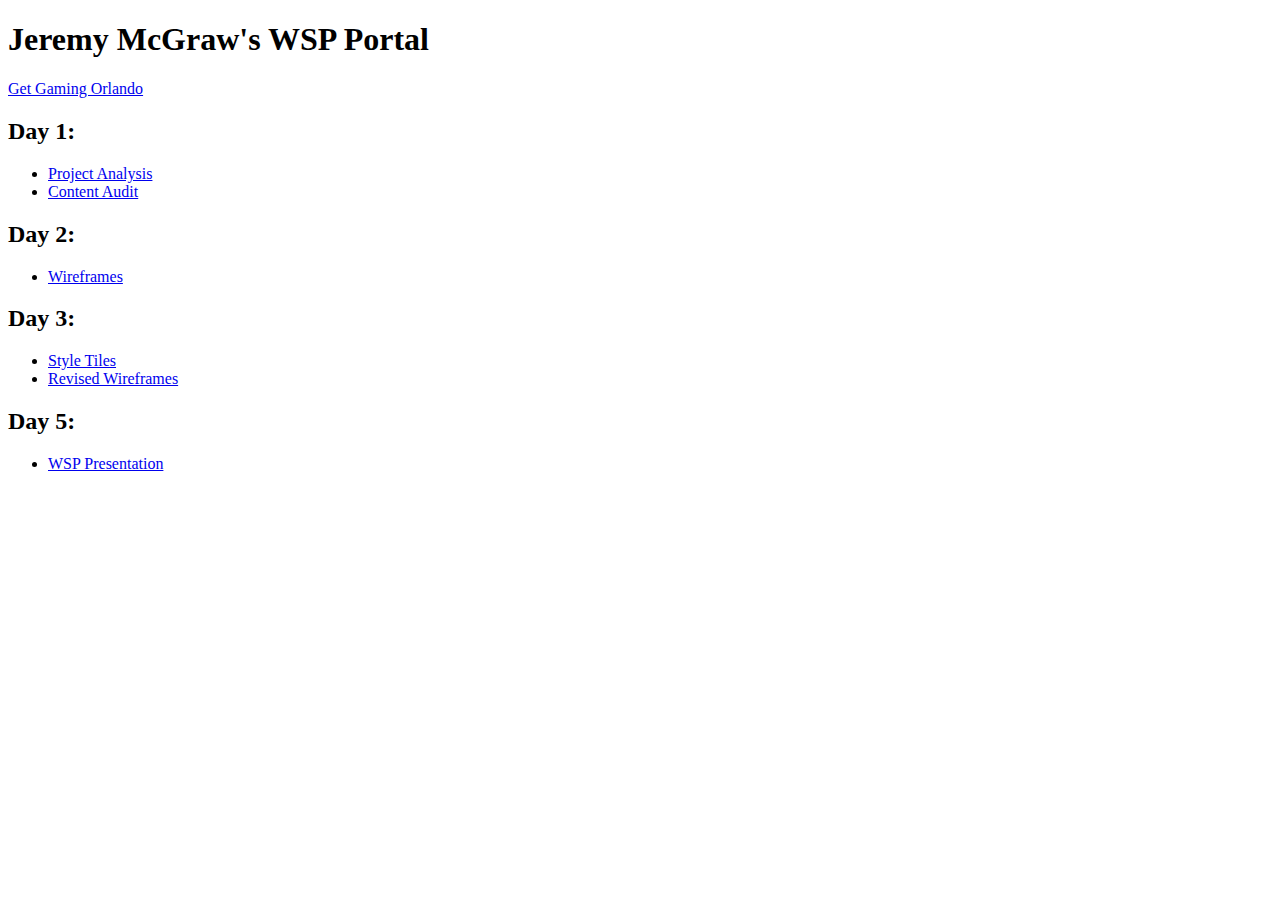
<file: index.html>
<!DOCTYPE html>
<html lang="en">
	<head>
		<meta charset="utf-8" />
		<title>WSP Portal | Jeremy McGraw</title>
	</head>
	<body>
		<h1>Jeremy McGraw's WSP Portal</h1>
		<a href="project/index.html">Get Gaming Orlando</a>
		<h2>Day 1:</h2>
		<ul>
			<li><a href="activities/mcgraw_jeremy_project_analysis.html">Project Analysis</a></li>
			<li><a href="activities/mcgraw_jeremy-content_audit.pdf">Content Audit</a></li>
		</ul>
		<h2>Day 2:</h2>
		<ul>
			<li><a href="http://jmcgraw159.github.com/wsp/activities/wireframes.pdf">Wireframes</a></li>
		</ul>
		<h2>Day 3:</h2>
		<ul>
			<li><a href="activities/mcgraw_jeremy-style_tiles.html">Style Tiles</a></li>
			<li><a href="activities/wireframes_revised.pdf">Revised Wireframes</a></li>
		</ul>
		<h2>Day 5:</h2>
		<ul>
			<li><a href="http://youtu.be/8UosBGgi9eA">WSP Presentation</a></li>
		</ul>
	</body>
</html>
</file>
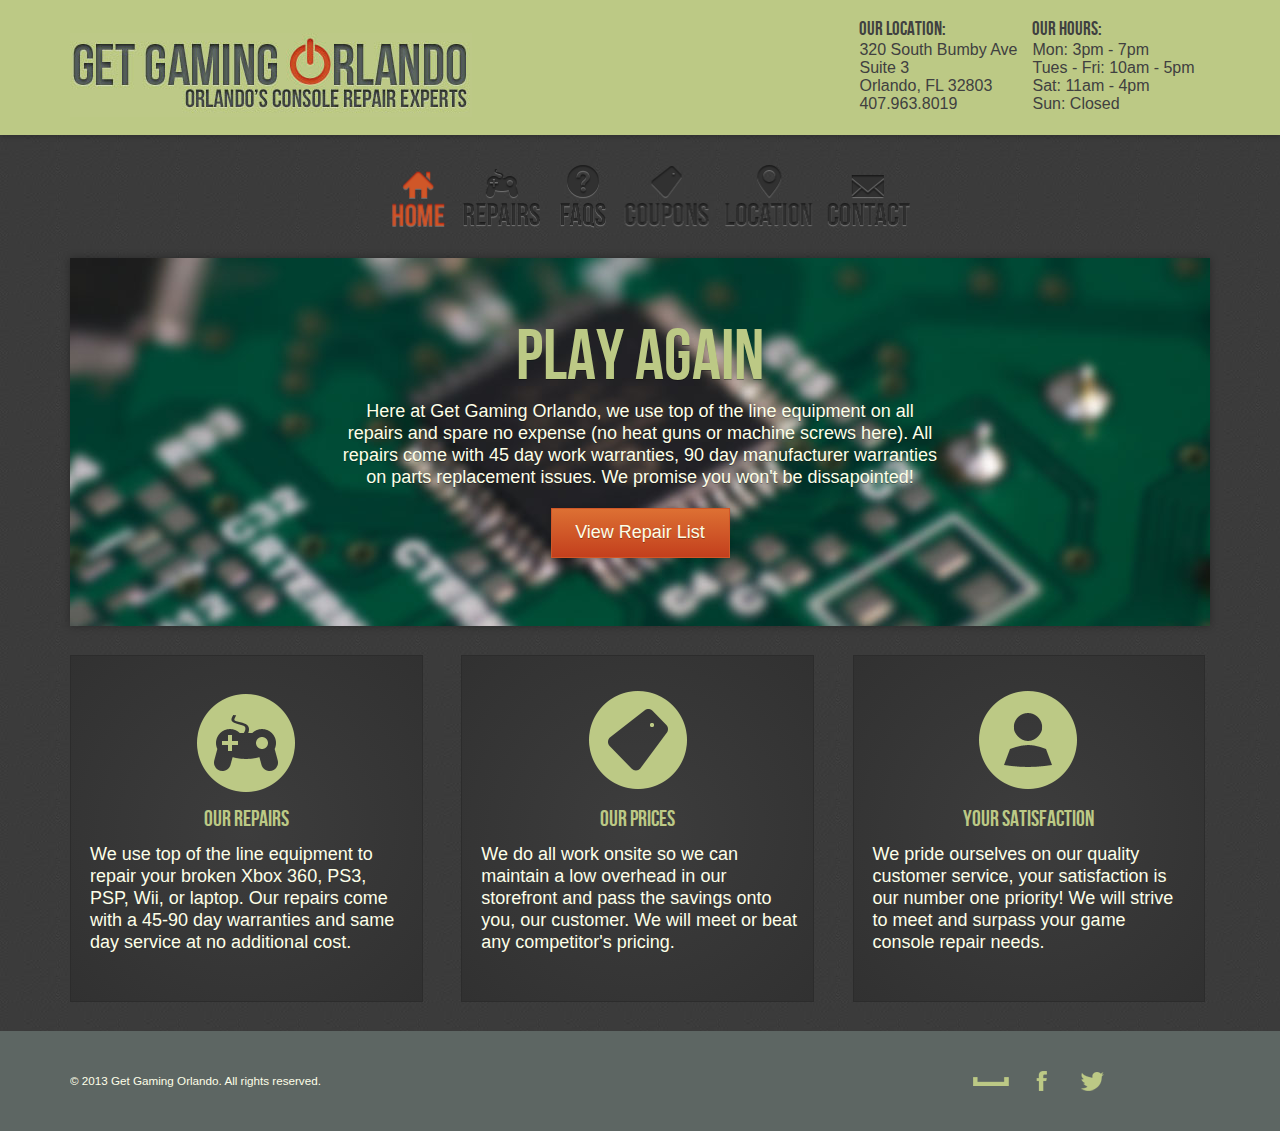
<file: project/index.html>
<!DOCTYPE html>
<html lang="en">
	<head>
		<meta charset="utf-8" />
		<title>Get Gaming Orlando</title>
		<link rel="shortcut icon" type="image/x-icon" href="img/favicon.ico" />
		<meta name="viewport" content="width=device-width, initial-scale=1.0" />
		<!--[if lte IE 9]>
		<link rel="stylesheet" href="css/ie.css" type="text/css" media="screen" />
		<![endif]-->
		<link rel="stylesheet" href="css/1140.css" type="text/css" media="screen" />
		<link rel="stylesheet" href="css/style.css" />
		<script type="text/javascript" src="js/css3-mediaqueries.js"></script>
		<!--[if lt IE 9]>
		<script src="js/html5shiv.js"></script>
		<![endif]-->
		<script>
		  (function(i,s,o,g,r,a,m){i['GoogleAnalyticsObject']=r;i[r]=i[r]||function(){
		  (i[r].q=i[r].q||[]).push(arguments)},i[r].l=1*new Date();a=s.createElement(o),
		  m=s.getElementsByTagName(o)[0];a.async=1;a.src=g;m.parentNode.insertBefore(a,m)
		  })(window,document,'script','//www.google-analytics.com/analytics.js','ga');

		  ga('create', 'UA-39597682-1', 'github.com');
		  ga('send', 'pageview');
		</script>
	</head>
	<body>
		<header>
			<div class="row">
				<a class="eightcol" href="index.html"><h1 class="logo">Get Gaming Orlando</h1></a>
				<div class="business fourcol last">
					<div class="business-column">
						<h2>Our Location:</h2>
						<address>
							320 South Bumby Ave<br/>
							Suite 3<br/>
							Orlando, FL 32803<br/>
							407.963.8019<br/>
						</address>
					</div><!-- end of first column -->
					<div class="business-column">
						<h2>Our Hours:</h2>
						<ul>
							<li>Mon: 3pm - 7pm</li>
							<li>Tues - Fri: 10am - 5pm</li>
							<li>Sat: 11am - 4pm</li>
							<li>Sun: Closed</li>
						</ul>
					</div><!-- end of last column -->
				</div><!-- end of buisness -->
			</div><!-- end of row -->
		</header>
			<div class="row">
					<nav class="twelvecol">
						<ul>
							<li class="home home-active"><a href="index.html">Home</a></li>
							<li class="repairs"><a href="repairs.html">Repairs</a></li>
							<li class="faqs"><a href="faqs.html">FAQs</a></li>
							<li class="coupons"><a href="coupons.html">Coupons</a></li>
							<li class="location"><a href="location.html">Location</a></li>
							<li class="contact"><a href="contact.html">Contact</a></li>
						</ul>
					</nav>
				</div><!-- end of row -->
			<div class="main-content container">
				<div class="row" id="shadow">
					<div id="cta" class="twelvecol">
						<h3>Play Again</h3>
						<p>Here at Get Gaming Orlando, we use top of the line equipment on all repairs and spare no expense (no heat guns or machine screws here). All repairs come with 45 day work warranties, 90 day manufacturer warranties on parts replacement issues. We promise you won't be dissapointed!</p>
						<a href="repairs.html">View Repair List</a>
					</div><!-- end of cta -->
				</div><!-- end of row -->	
				<div class="row">
					<div class="column fourcol" id="repair-info">
						<h4>Our Repairs</h4>
						<p>We use top of the line equipment to repair your broken Xbox 360, PS3, PSP, Wii, or laptop. Our repairs come with a 45-90 day warranties and same day service at no additional cost.</p>
					</div><!-- end of first column -->
					<div class="column fourcol" id="price-info">
						<h4>Our Prices</h4>
						<p>We do all work onsite so we can maintain a low overhead in our storefront and pass the savings onto you, our customer. We will meet or beat any competitor's pricing.</p>
					</div><!-- end of middle column -->
					<div class="column fourcol last" id="customer-info">
						<h4>Your Satisfaction</h4>
						<p>We pride ourselves on our quality customer service, your satisfaction is our number one priority! We will strive to meet and surpass your game console repair needs.</p>
					</div><!-- end of last column -->
				</div><!-- end of row -->
			</div><!-- end of container -->
			<footer>
				<div class="row">
					<small class="ninecol">&copy; 2013 Get Gaming Orlando. All rights reserved.</small>
					<div class="social threecol last">
						<a class="myspace" href="http://www.myspace.com/getgamingorlando">Myspace</a>
						<a class="facebook" href="http://www.facebook.com/pages/Get-Gaming-Orlando-Video-Gaming-System-Repairs-and-Computer-Repairs/262584597124906?sk=info">Facebook</a>
						<a class="twitter" href="https://twitter.com/getgamingorl">Twitter</a>
					</div><!-- end of social -->
				</div><!-- end of row -->
			</footer>
	</body>
</html>
</file>
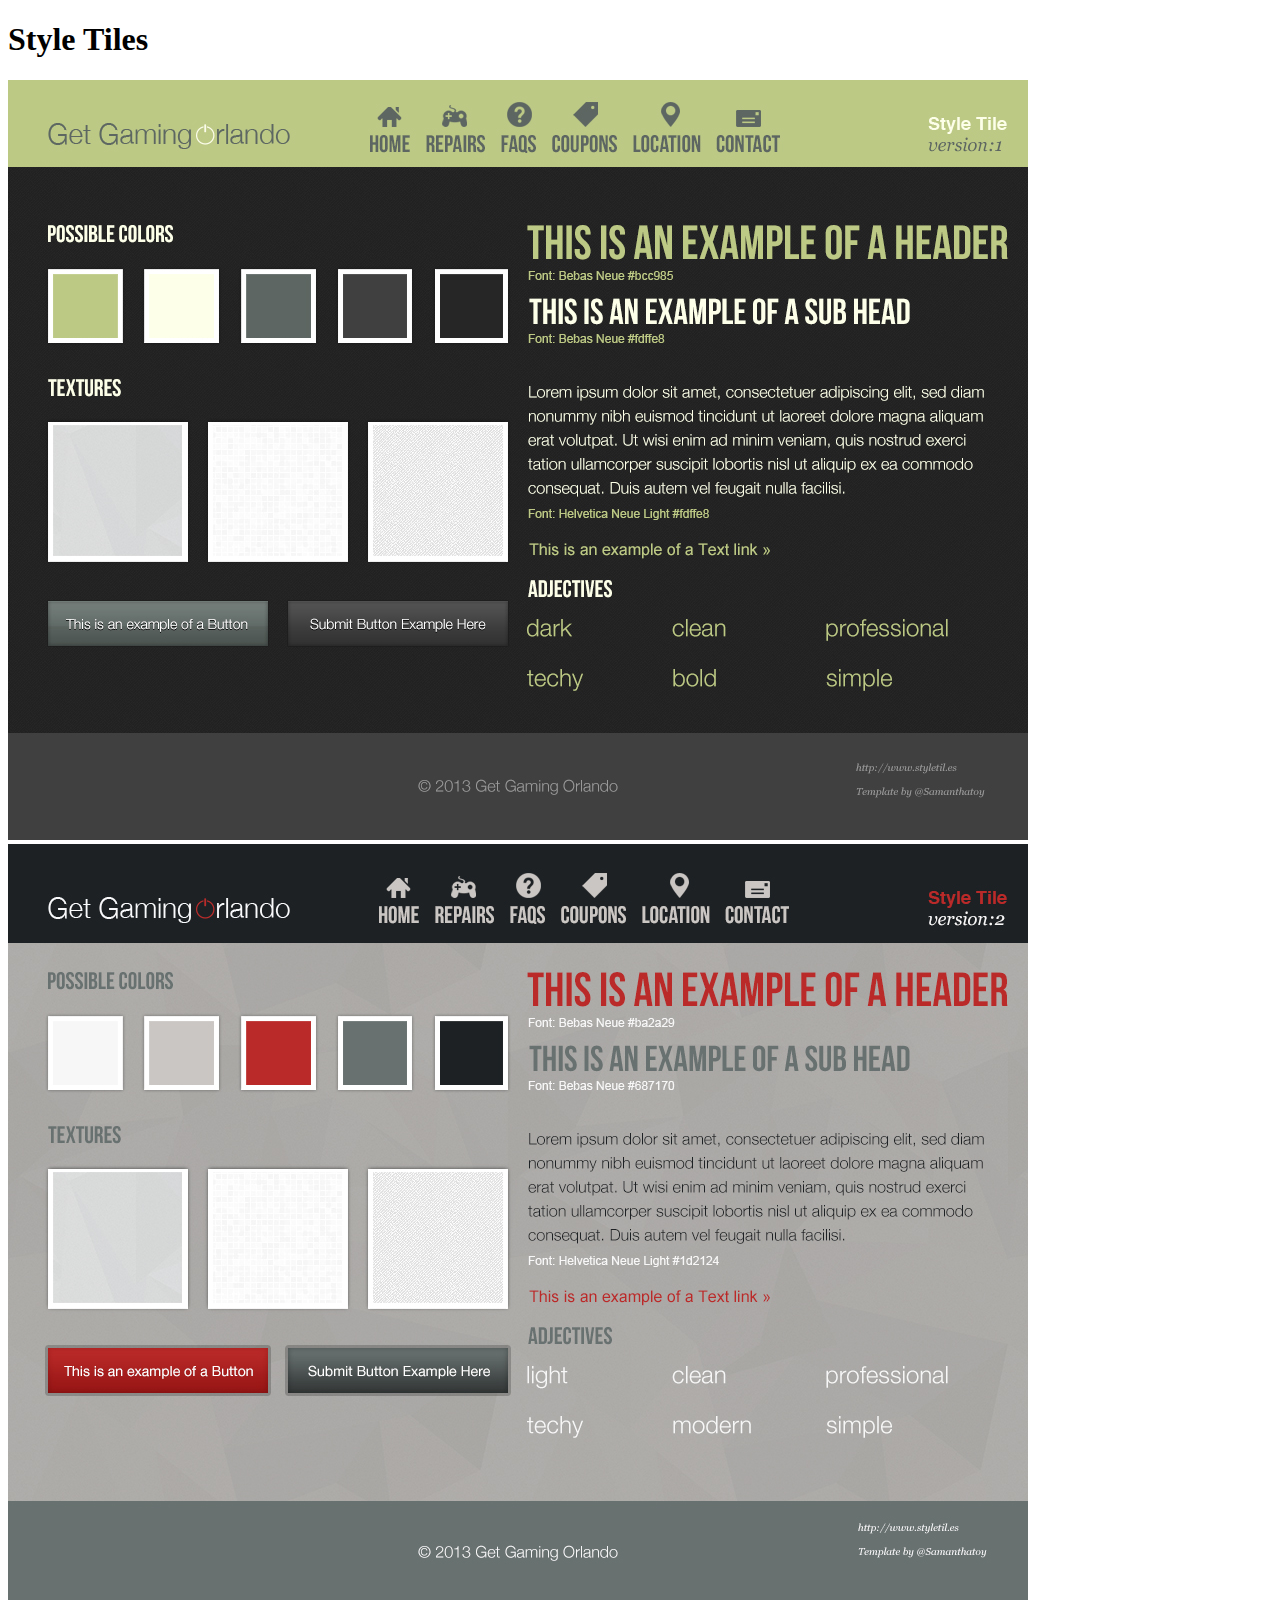
<file: activities/mcgraw_jeremy-style_tiles.html>
<!DOCTYPE html>
<html lang="en">
	<head>
		<meta charset="utf-8" />
		<title>Style Tiles</title>
	</head>
	<body>
		<h1>Style Tiles</h1>
		<img src="img/style_tile.jpg" alt="Style Tile Version 1"><img src="img/style_tilev2.jpg" alt="Style Tile Version 2">
	</body>
</html>
</file>
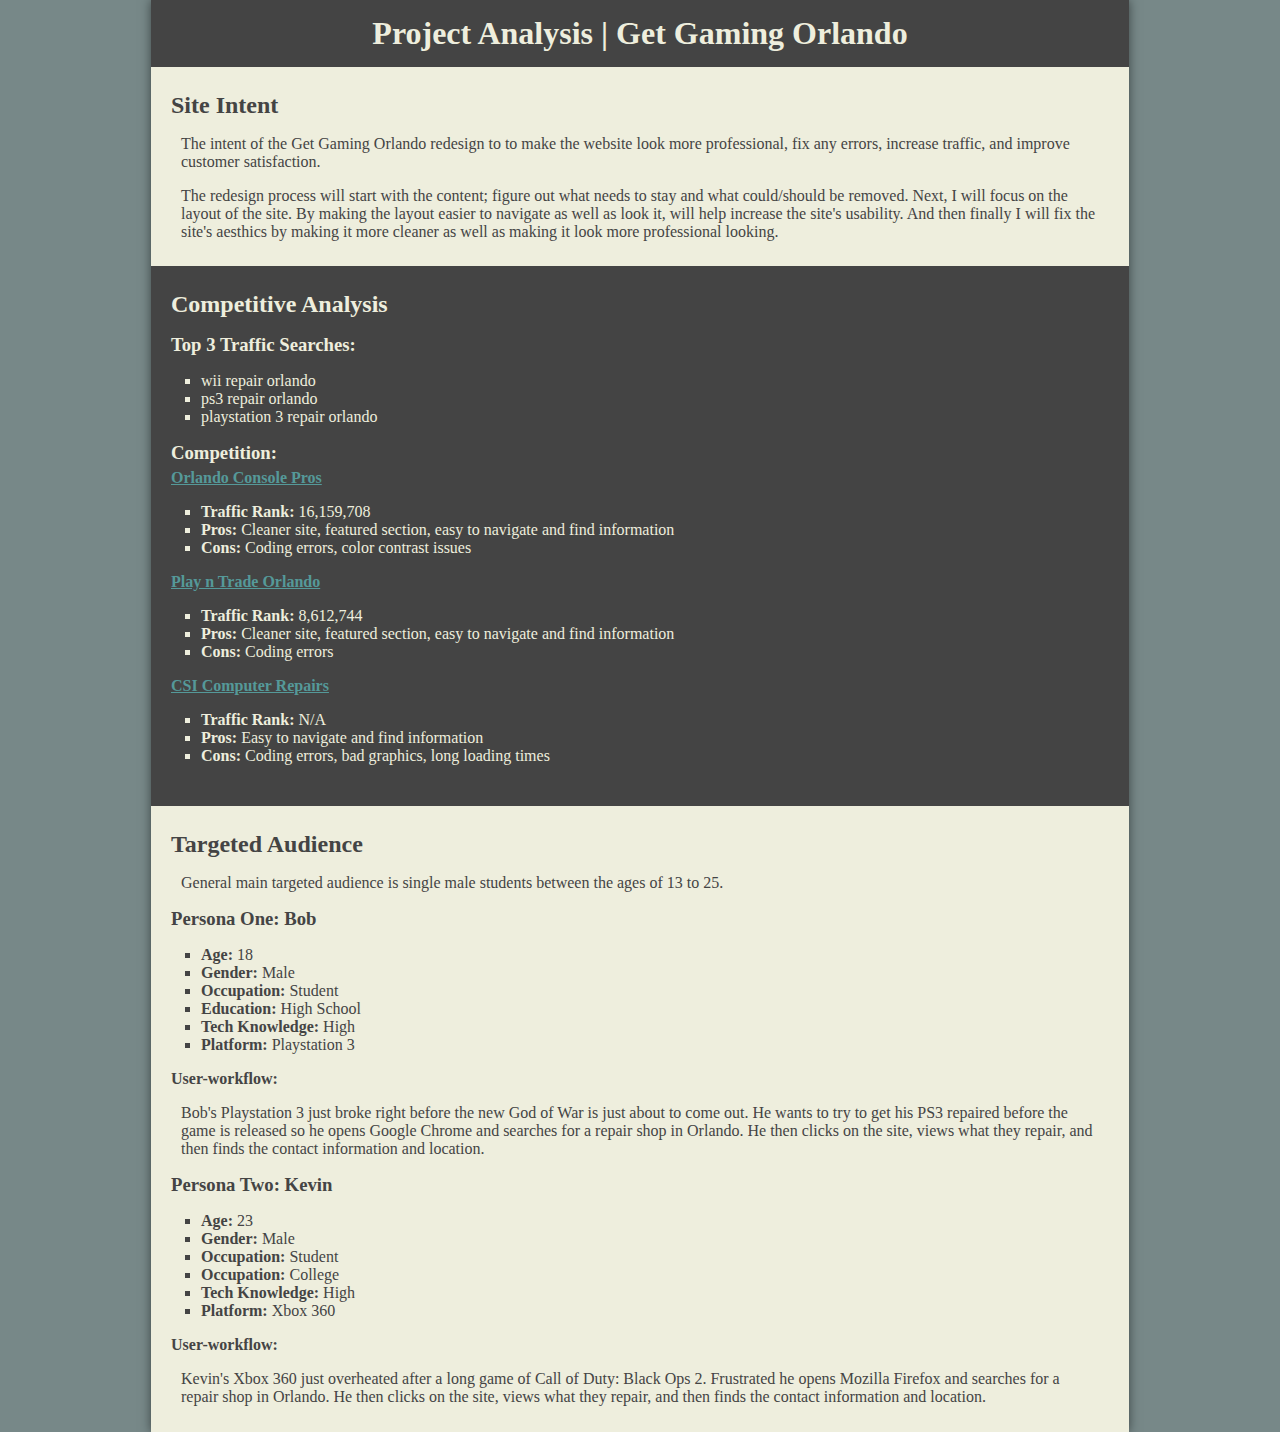
<file: activities/mcgraw_jeremy_project_analysis.html>
<!DOCTYPE html>
<html lang="en">
		<head>
			<meta charset="utf-8">
			<title>Project Analysis</title>
			<link rel="stylesheet" href="css/analysis.css">
	</head>
	<body>
		<h1>Project Analysis | Get Gaming Orlando</h1>
		<div id="intent">
			<h2>Site Intent</h2>
			<p>The intent of the Get Gaming Orlando redesign to to make the website look more professional, fix any errors, increase traffic, and improve customer satisfaction.</p>
			<p>The redesign process will start with the content; figure out what needs to stay and what could/should be removed. Next, I will focus on the layout of the site. By making the layout easier to navigate as well as look it, will help increase the site's usability. And then finally I will fix the site's aesthics by making it more cleaner as well as making it look more professional looking.</p>
		</div><!-- end of site intent -->
		<div id="competitive">
			<h2>Competitive Analysis</h2>
			<p></p>
			<h3>Top 3 Traffic Searches:</h3>
			<ul id="traffic">
				<li>wii repair orlando</li>
				<li>ps3 repair orlando</li>
				<li>playstation 3 repair orlando</li>
			</ul>
			<h3>Competition:</h3>
			<a href="http://orlandoconsolepros.com/"><h4>Orlando Console Pros</h4></a>
			<ul>
				<li><strong>Traffic Rank:</strong> 16,159,708</li>
				<li><strong>Pros:</strong> Cleaner site, featured section, easy to navigate and find information</li>
				<li><strong>Cons:</strong> Coding errors, color contrast issues</li>
			</ul>
			<a href="http://www.playntradeorlando.com/"><h4>Play n Trade Orlando</h4></a>
			<ul>
				<li><strong>Traffic Rank:</strong> 8,612,744</li>
				<li><strong>Pros:</strong> Cleaner site, featured section, easy to navigate and find information</li>
				<li><strong>Cons:</strong> Coding errors</li>
			</ul>
			<a href="http://www.csicomputerrepairs.com/repair/"><h4>CSI Computer Repairs</h4></a>
			<ul>
				<li><strong>Traffic Rank:</strong> N/A</li>
				<li><strong>Pros:</strong> Easy to navigate and find information</li>
				<li><strong>Cons:</strong> Coding errors, bad graphics, long loading times</li>
			</ul>
		</div><!-- end of competitive analysis -->
		<div id="target">
			<h2>Targeted Audience</h2>
			<p>General main targeted audience is single male students between the ages of 13 to 25.</p>
			<h3>Persona One: Bob</h3>
			<ul>
				<li><strong>Age:</strong> 18</li>
				<li><strong>Gender:</strong> Male</li>
				<li><strong>Occupation:</strong> Student</li>
				<li><strong>Education:</strong> High School</li>
				<li><strong>Tech Knowledge:</strong> High</li>
				<li><strong>Platform:</strong> Playstation 3</li>
			</ul>
			<h4>User-workflow:</h4>
			<p>Bob's Playstation 3 just broke right before the new God of War is just about to come out. He wants to try to get his PS3 repaired before the game is released so he opens Google Chrome and searches for a repair shop in Orlando. He then clicks on the site, views what they repair, and then finds the contact information and location.</p>
			<h3>Persona Two: Kevin</h3>
			<ul>
				<li><strong>Age:</strong> 23</li>
				<li><strong>Gender:</strong> Male</li>
				<li><strong>Occupation:</strong> Student</li>
				<li><strong>Occupation:</strong> College</li>
				<li><strong>Tech Knowledge:</strong> High</li>
				<li><strong>Platform:</strong> Xbox 360</li>
			</ul>
			<h4>User-workflow:</h4>
			<p>Kevin's Xbox 360 just overheated after a long game of Call of Duty: Black Ops 2. Frustrated he opens Mozilla Firefox and searches for a repair shop in Orlando. He then clicks on the site, views what they repair, and then finds the contact information and location.</p>
		</div><!-- end of target -->
	</body>
</html>
</file>
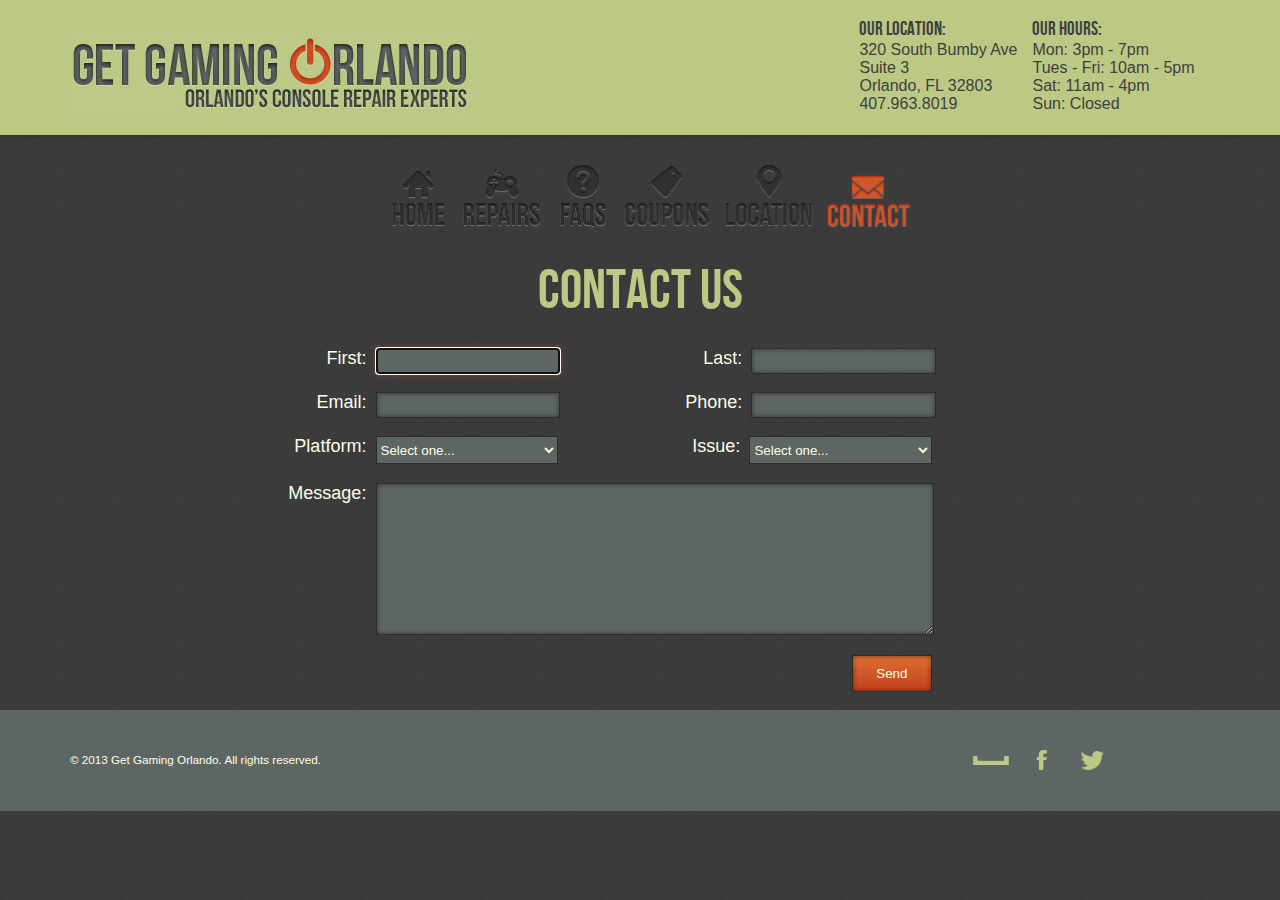
<file: project/contact.html>
<!DOCTYPE html>
<html lang="en">
	<head>
		<meta charset="utf-8" />
		<title>Get Gaming Orlando - Contact Us - Contact Us</title>
		<link rel="shortcut icon" type="image/x-icon" href="img/favicon.ico" />
		<meta name="description" content="Have an questions? Contact us and we will get back to you ASAP!" />
		<meta name="keywords" content="orlando, florida, fl, repair, repair service, console, gaming console, xbox, xbox 360,microsoft, playstation, playstation 3, playstation three, psp, psp go, wii, nintendo, red ring of death, yellow ring of death, contact, contact us" />
		<meta name="viewport" content="width=device-width, initial-scale=1.0" />
		<!--[if lte IE 9]>
		<link rel="stylesheet" href="css/ie.css" type="text/css" media="screen" />
		<![endif]-->
		<link rel="stylesheet" href="css/1140.css" type="text/css" media="screen" />
		<link rel="stylesheet" href="css/style.css" />
		<script type="text/javascript" src="js/css3-mediaqueries.js"></script>
		<script type="text/javascript" src="js/jquery-1.9.1.min.js"></script>
		<!--[if (gte IE 6)&(lte IE 8)]>
		  <script type="text/javascript" src="js/selectivizr-min.js"></script>
		<![endif]-->
		<!--[if lt IE 9]>
		<script src="js/html5shiv.js"></script>
		<![endif]-->
		<script>
		  (function(i,s,o,g,r,a,m){i['GoogleAnalyticsObject']=r;i[r]=i[r]||function(){
		  (i[r].q=i[r].q||[]).push(arguments)},i[r].l=1*new Date();a=s.createElement(o),
		  m=s.getElementsByTagName(o)[0];a.async=1;a.src=g;m.parentNode.insertBefore(a,m)
		  })(window,document,'script','//www.google-analytics.com/analytics.js','ga');

		  ga('create', 'UA-39597682-1', 'github.com');
		  ga('send', 'pageview');
		</script>
	</head>
	<body>
		<header>
			<div class="row">
				<a class="eightcol" href="index.html"><h1 class="logo">Get Gaming Orlando</h1></a>
				<div class="business fourcol last">
					<div class="business-column">
						<h2>Our Location:</h2>
						<address>
							320 South Bumby Ave<br/>
							Suite 3<br/>
							Orlando, FL 32803<br/>
							407.963.8019<br/>
						</address>
					</div><!-- end of first column -->
					<div class="business-column">
						<h2>Our Hours:</h2>
						<ul>
							<li>Mon: 3pm - 7pm</li>
							<li>Tues - Fri: 10am - 5pm</li>
							<li>Sat: 11am - 4pm</li>
							<li>Sun: Closed</li>
						</ul>
					</div><!-- end of last column -->
				</div><!-- end of buisness -->
			</div><!-- end of row -->
		</header>
			<div class="row">
					<nav class="twelvecol">
						<ul>
							<li class="home"><a href="index.html">Home</a></li>
							<li class="repairs"><a href="repairs.html">Repairs</a></li>
							<li class="faqs"><a href="faqs.html">FAQs</a></li>
							<li class="coupons"><a href="coupons.html">Coupons</a></li>
							<li class="location"><a href="location.html">Location</a></li>
							<li class="contact contact-active"><a href="contact.html">Contact</a></li>
						</ul>
					</nav>
				</div><!-- end of row -->
		<div id="contact-content" class="container">
			<div class="row">
				<h3 class="twelvecol">Contact Us</h3>
				<div class="twelvecol">
					<form>
						<label for="first">First:</label>
						<input type="text" name="first" id="first" autofocus="autofocus" />
						<label for="last">Last:</label>
						<input type="text" name="last" id="last" required="required" />
						<label for="email">Email:</label>
						<input type="email" name="email" id="email" required="required" />
						<label for="phone">Phone:</label>
						<input type="tel" name="phone" id="phone" required="required" />
						<label for="platform">Platform:</label>
						<select name="platform" id="platform">
							<option value="pick">Select one...</option>
							<option value="xbox360">Xbox 360</option>
							<option value="ps3">PS3</option>
							<option value="wii">Wii</option>
							<option value="psp">PSP</option>
							<option value="pc">Computer</option>
						</select>
						<label for="issue">Issue:</label>
						<select name="issue" id="issue">
							<option value="select">Select one...</option>
							<option value="screen">Cracked Screen</option>
							<option value="red-ring">Red Ring of Death</option>
							<option value="yellow-light">Yellow Light of Death</option>
							<option value="video-sound">No video/sound</option>
							<option value="other">Other</option>
						</select>
						<label for="message">Message:</label>
						<textarea name="message" id="message" cols="30" rows="10" required="required" ></textarea>
						<input type="submit" id="submit" name="submit" value="Send" />
					</form>
				</div><!-- end of col -->
			</div><!-- end of row -->	
		</div><!-- end of container -->
		<footer>
				<div class="row">
					<small class="ninecol">&copy; 2013 Get Gaming Orlando. All rights reserved.</small>
					<div class="social threecol last">
						<a class="myspace" href="http://www.myspace.com/getgamingorlando">Myspace</a>
						<a class="facebook" href="http://www.facebook.com/pages/Get-Gaming-Orlando-Video-Gaming-System-Repairs-and-Computer-Repairs/262584597124906?sk=info">Facebook</a>
						<a class="twitter" href="https://twitter.com/getgamingorl">Twitter</a>
					</div><!-- end of social -->
				</div><!-- end of row -->
		</footer>
	</body>
</html>
</file>
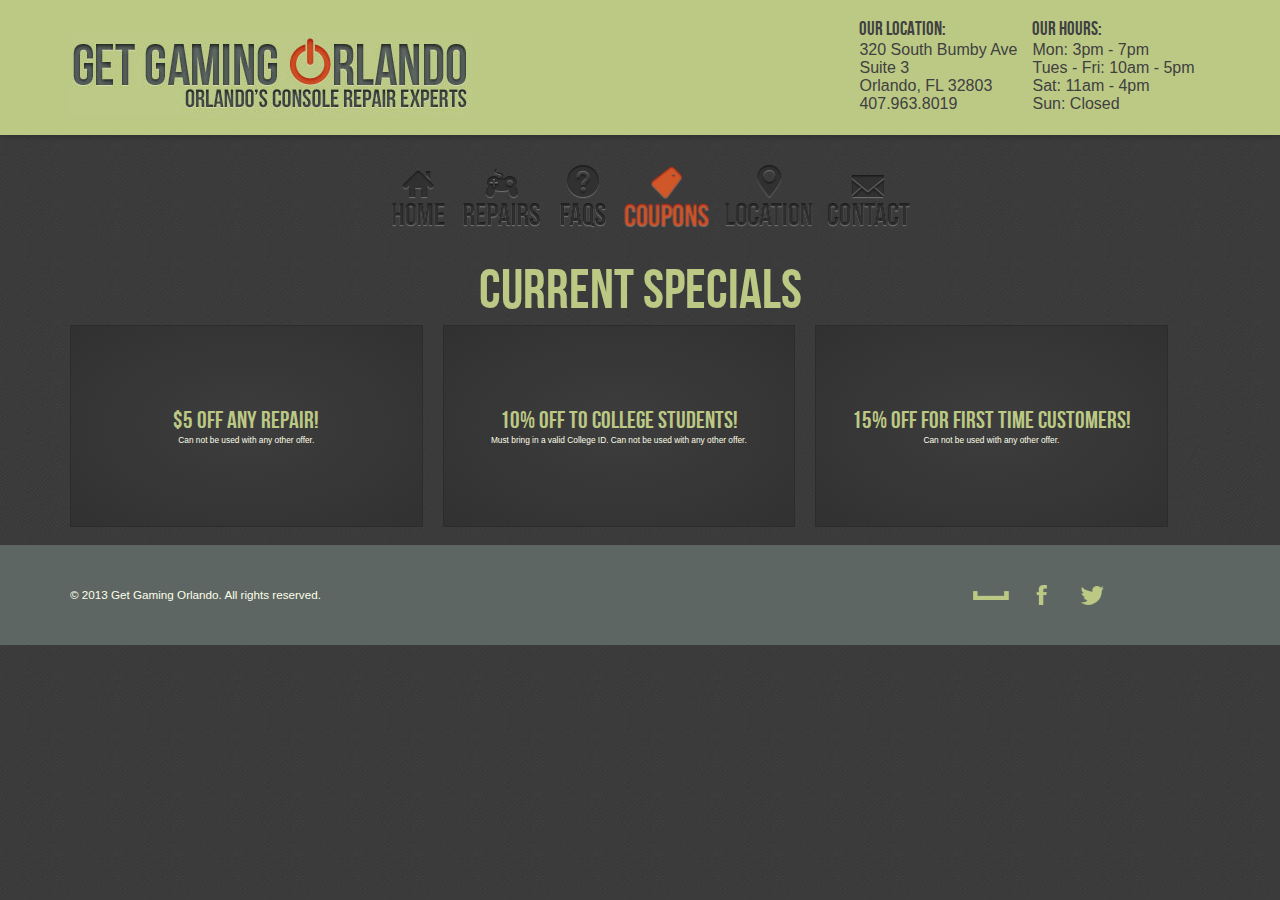
<file: project/coupons.html>
<!DOCTYPE html>
<html lang="en">
	<head>
		<meta charset="utf-8" />
		<title>Get Gaming Orlando - Coupons</title>
		<link rel="shortcut icon" type="image/x-icon" href="img/favicon.ico" />
		<meta name="description" content="Check out our coupons to receive a discount." />
		<meta name="keywords" content="orlando, florida, fl, repair, repair service, console, gaming console, xbox, xbox 360,microsoft, playstation, playstation 3, playstation three, psp, psp go, wii, nintendo, red ring of death, yellow ring of death, coupon, discount">
		<meta name="viewport" content="width=device-width, initial-scale=1.0" />
		<!--[if lte IE 9]>
		<link rel="stylesheet" href="css/ie.css" type="text/css" media="screen" />
		<![endif]-->
		<link rel="stylesheet" href="css/1140.css" type="text/css" media="screen" />
		<link rel="stylesheet" href="css/style.css" />
		<script type="text/javascript" src="js/css3-mediaqueries.js"></script>
		<script type="text/javascript" src="js/jquery-1.9.1.min.js"></script>
		<!--[if (gte IE 6)&(lte IE 8)]>
		  <script type="text/javascript" src="js/selectivizr-min.js"></script>
		<![endif]-->
		<!--[if lt IE 9]>
		<script src="js/html5shiv.js"></script>
		<![endif]-->
		<script>
		  (function(i,s,o,g,r,a,m){i['GoogleAnalyticsObject']=r;i[r]=i[r]||function(){
		  (i[r].q=i[r].q||[]).push(arguments)},i[r].l=1*new Date();a=s.createElement(o),
		  m=s.getElementsByTagName(o)[0];a.async=1;a.src=g;m.parentNode.insertBefore(a,m)
		  })(window,document,'script','//www.google-analytics.com/analytics.js','ga');

		  ga('create', 'UA-39597682-1', 'github.com');
		  ga('send', 'pageview');
		</script>
	</head>
	<body>
		<header>
			<div class="row">
				<a class="eightcol" href="index.html"><h1 class="logo">Get Gaming Orlando</h1></a>
				<div class="business fourcol last">
					<div class="business-column">
						<h2>Our Location:</h2>
						<address>
							320 South Bumby Ave<br/>
							Suite 3<br/>
							Orlando, FL 32803<br/>
							407.963.8019<br/>
						</address>
					</div><!-- end of first column -->
					<div class="business-column">
						<h2>Our Hours:</h2>
						<ul>
							<li>Mon: 3pm - 7pm</li>
							<li>Tues - Fri: 10am - 5pm</li>
							<li>Sat: 11am - 4pm</li>
							<li>Sun: Closed</li>
						</ul>
					</div><!-- end of last column -->
				</div><!-- end of buisness -->
			</div><!-- end of row -->
		</header>
			<div class="row">
					<nav class="twelvecol">
						<ul>
							<li class="home"><a href="index.html">Home</a></li>
							<li class="repairs"><a href="repairs.html">Repairs</a></li>
							<li class="faqs"><a href="faqs.html">FAQs</a></li>
							<li class="coupons coupons-active"><a href="coupons.html">Coupons</a></li>
							<li class="location"><a href="location.html">Location</a></li>
							<li class="contact"><a href="contact.html">Contact</a></li>
						</ul>
					</nav>
				</div><!-- end of row -->
		<div id="coupons-content" class="container">
			<div class="row">
				<h3 class="twelvecol">Current Specials</h3>
				<div class="coupon fourcol">
					<h4>$5 off any repair!</h4>
					<small>Can not be used with any other offer.</small>
				</div><!-- end of coupon -->
				<div class="coupon fourcol">
					<h4>10% off to College Students!</h4>
					<small>Must bring in a valid College ID. Can not be used with any other offer.</small>
				</div><!-- end of coupon -->
				<div class="coupon fourcol last">
					<h4>15% off for first time customers!</h4>
					<small>Can not be used with any other offer.</small>
				</div><!-- end of coupon -->
			</div><!-- end of row -->
		</div><!-- end of container -->
		<footer>
				<div class="row">
					<small class="ninecol">&copy; 2013 Get Gaming Orlando. All rights reserved.</small>
					<div class="social threecol last">
						<a class="myspace" href="http://www.myspace.com/getgamingorlando">Myspace</a>
						<a class="facebook" href="http://www.facebook.com/pages/Get-Gaming-Orlando-Video-Gaming-System-Repairs-and-Computer-Repairs/262584597124906?sk=info">Facebook</a>
						<a class="twitter" href="https://twitter.com/getgamingorl">Twitter</a>
					</div><!-- end of social -->
				</div><!-- end of row -->
		</footer>
	</body>
</html>
</file>
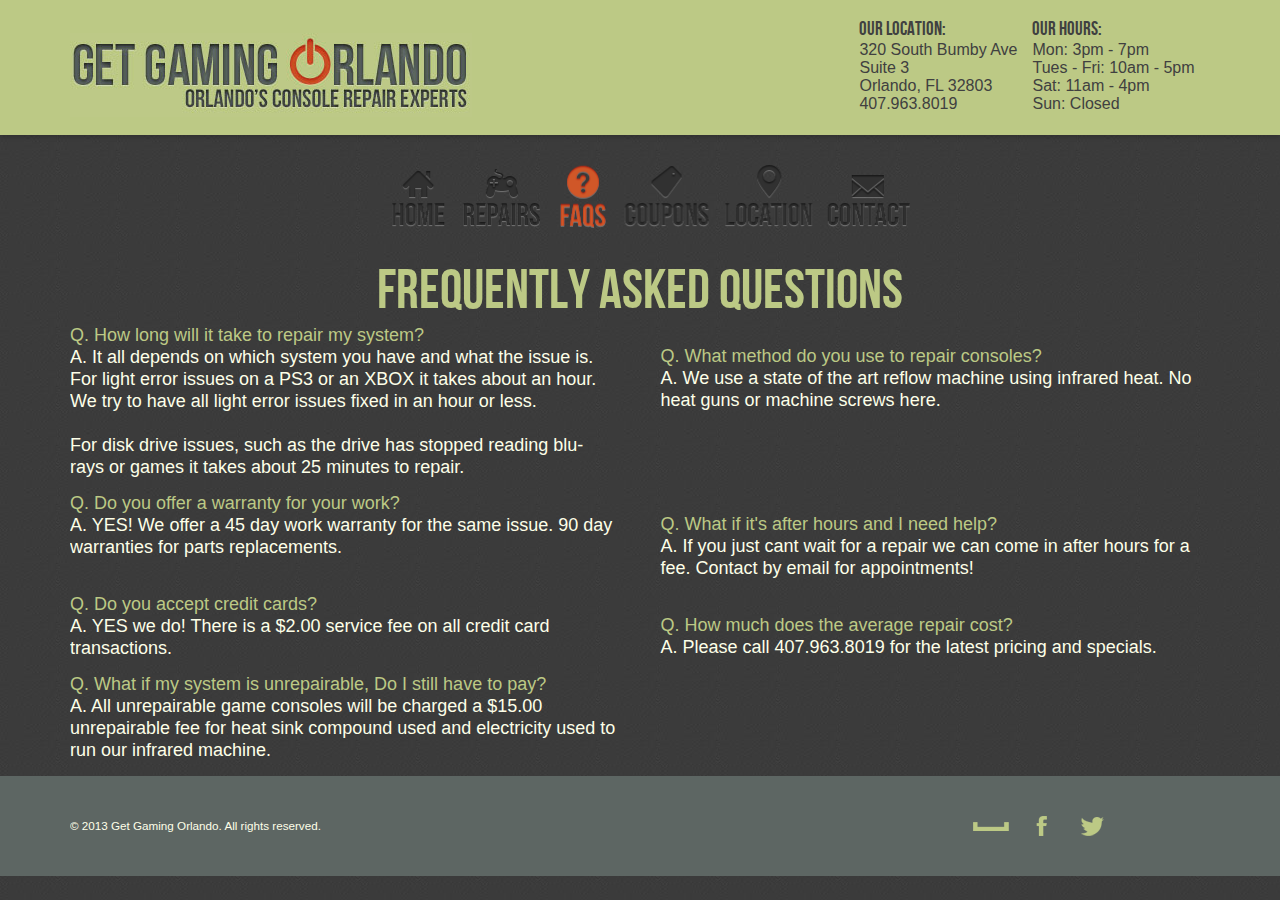
<file: project/faqs.html>
<!DOCTYPE html>
<html lang="en">
	<head>
		<meta charset="utf-8" />
		<title>Get Gaming Orlando - Frequently Asked Questions</title>
		<link rel="shortcut icon" type="image/x-icon" href="img/favicon.ico" />
		<meta name="description" content="See our most frequently asked questions." />
		<meta name="keywords" content="orlando, florida, fl, repair, repair service, console, gaming console, xbox, xbox 360,microsoft, playstation, playstation 3, playstation three, psp, psp go, wii, nintendo, red ring of death, yellow ring of death, faqs, frequently asked questions, help">
		<meta name="viewport" content="width=device-width, initial-scale=1.0" />
		<!--[if lte IE 9]>
		<link rel="stylesheet" href="css/ie.css" type="text/css" media="screen" />
		<![endif]-->
		<link rel="stylesheet" href="css/1140.css" type="text/css" media="screen" />
		<link rel="stylesheet" href="css/style.css" />
		<script type="text/javascript" src="js/css3-mediaqueries.js"></script>
		<script type="text/javascript" src="js/jquery-1.9.1.min.js"></script>
		<!--[if (gte IE 6)&(lte IE 8)]>
		  <script type="text/javascript" src="js/selectivizr-min.js"></script>
		<![endif]-->
		<!--[if lt IE 9]>
		<script src="js/html5shiv.js"></script>
		<![endif]-->
		<script>
		  (function(i,s,o,g,r,a,m){i['GoogleAnalyticsObject']=r;i[r]=i[r]||function(){
		  (i[r].q=i[r].q||[]).push(arguments)},i[r].l=1*new Date();a=s.createElement(o),
		  m=s.getElementsByTagName(o)[0];a.async=1;a.src=g;m.parentNode.insertBefore(a,m)
		  })(window,document,'script','//www.google-analytics.com/analytics.js','ga');

		  ga('create', 'UA-39597682-1', 'github.com');
		  ga('send', 'pageview');
		</script>
	</head>
	<body>
		<header>
			<div class="row">
				<a class="eightcol" href="index.html"><h1 class="logo">Get Gaming Orlando</h1></a>
				<div class="business fourcol last">
					<div class="business-column">
						<h2>Our Location:</h2>
						<address>
							320 South Bumby Ave<br/>
							Suite 3<br/>
							Orlando, FL 32803<br/>
							407.963.8019<br/>
						</address>
					</div><!-- end of first column -->
					<div class="business-column">
						<h2>Our Hours:</h2>
						<ul>
							<li>Mon: 3pm - 7pm</li>
							<li>Tues - Fri: 10am - 5pm</li>
							<li>Sat: 11am - 4pm</li>
							<li>Sun: Closed</li>
						</ul>
					</div><!-- end of last column -->
				</div><!-- end of buisness -->
			</div><!-- end of row -->
		</header>
			<div class="row">
					<nav class="twelvecol">
						<ul>
							<li class="home"><a href="index.html">Home</a></li>
							<li class="repairs"><a href="repairs.html">Repairs</a></li>
							<li class="faqs faqs-active"><a href="faqs.html">FAQs</a></li>
							<li class="coupons"><a href="coupons.html">Coupons</a></li>
							<li class="location"><a href="location.html">Location</a></li>
							<li class="contact"><a href="contact.html">Contact</a></li>
						</ul>
					</nav>
				</div><!-- end of row -->
		<div id="faq-content" class="container">
			<div class="row">
				<div class="twelvecol">
					<h3>Frequently Asked Questions</h3>
					<dl>
						<dt class="sixcol">Q. How long will it take to repair my system?</dt>
						<dd class="sixcol">A. It all depends on which system you have and what the issue is. For light error issues on a PS3 or an XBOX it takes about an hour. We try to have all light error issues fixed in an hour or less. 
						<br/><br/>
						For disk drive issues, such as the drive has stopped reading blu-rays or games it takes about 25 minutes to repair.</dd>

						<dt class="sixcol last">Q. What method do you use to repair consoles?</dt>
						<dd class="sixcol last">A. We use a state of the art reflow machine using infrared heat. No heat guns or machine screws here.</dd>

						<dt class="sixcol">Q. Do you offer a warranty for your work?</dt>
						<dd class="sixcol">A. YES! We offer a 45 day work warranty for the same issue. 90 day warranties for parts replacements.</dd>

						<dt class="sixcol last">Q. What if it's after hours and I need help?</dt>
						<dd class="sixcol last">A. If you just cant wait for a repair we can come in after hours for a fee. Contact by email for appointments!</dd>

						<dt class="sixcol">Q. Do you accept credit cards?</dt>
						<dd class="sixcol">A. YES we do! There is a $2.00 service fee on all credit card transactions.</dd>

						<dt class="sixcol last">Q. How much does the average repair cost?</dt>
						<dd class="sixcol last">A. Please call 407.963.8019 for the latest pricing and specials.</dd>

						<dt class="sixcol">Q. What if my system is unrepairable, Do I still have to pay?</dt>
						<dd class="sixcol">A.  All unrepairable game consoles  will be charged a $15.00 unrepairable fee for heat sink compound used and electricity used to run our infrared machine.</dd>
					</dl>
				</div><!-- end of column -->
			</div><!-- end of row -->
		</div><!-- end of container -->
		<footer>
				<div class="row">
					<small class="ninecol">&copy; 2013 Get Gaming Orlando. All rights reserved.</small>
					<div class="social threecol last">
						<a class="myspace" href="http://www.myspace.com/getgamingorlando">Myspace</a>
						<a class="facebook" href="http://www.facebook.com/pages/Get-Gaming-Orlando-Video-Gaming-System-Repairs-and-Computer-Repairs/262584597124906?sk=info">Facebook</a>
						<a class="twitter" href="https://twitter.com/getgamingorl">Twitter</a>
					</div><!-- end of social -->
				</div><!-- end of row -->
		</footer>
	</body>
</html>
</file>
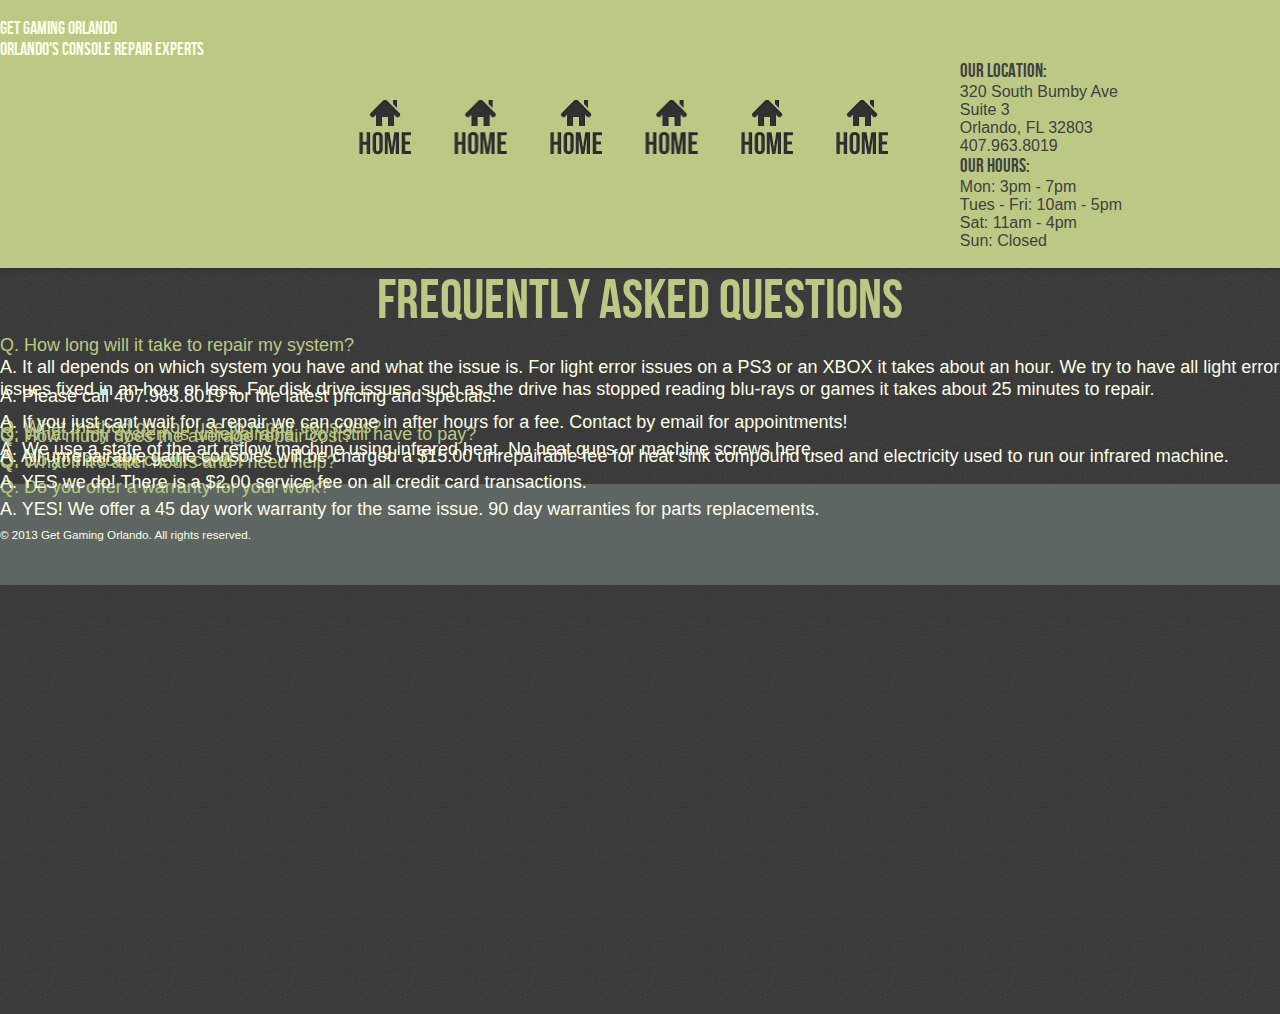
<file: project/generic.html>
<!DOCTYPE html>
<html>
	<head>
		<meta charset="utf-8" />
		<title>Get Gaming Orlando</title>
		<link rel="stylesheet" href="css/style.css">
	</head>
	<body>
		<header>
			<a href="#"><h1>Get Gaming Orlando</h1>
				<h2 class="slogan">Orlando's Console Repair Experts</h2></a>
			<div class="business">
				<div class="business-column">
					<h2>Our Location:</h2>
					<address>
						320 South Bumby Ave<br/>
						Suite 3<br/>
						Orlando, FL 32803<br/>
						407.963.8019<br/>
					</address>
				</div>
				<div class="business-column">
					<h2>Our Hours:</h2>
					<ul>
						<li>Mon: 3pm - 7pm</li>
						<li>Tues - Fri: 10am - 5pm</li>
						<li>Sat: 11am - 4pm</li>
						<li>Sun: Closed</li>
					</ul>
				</div>
			</div>	
			<nav>
				<ul>
					<li><a href="index.html">Home</a></li>
					<li><a href="generic.html">Repeairs</a></li>
					<li><a href="generic.html">Coupons</a></li>
					<li><a href="generic.html">FAQs</a></li>
					<li><a href="generic.html">Location</a></li>
					<li><a href="contact.html">Contact</a></li>
				</ul>
			</nav>
		</header>
		<div id="faq-content">
			<h3>Frequently Asked Questions</h3>
			<dl>
				<dt>Q. How long will it take to repair my system?<dt>
				<dd>A. It all depends on which system you have and what the issue is. For light error issues on a PS3 or an XBOX it takes about an hour. We try to have all light error issues fixed in an hour or less. For disk drive issues, such as the drive has stopped reading blu-rays or games it takes about 25 minutes to repair.</dd>

				<dt>Q. What method do you use to repair consoles?</dt>
				<dd>A. We use a state of the art reflow machine using infrared heat. No heat guns or machine screws here.</dd>

				<dt>Q. Do you offer a warranty for your work?</dt>
				<dd>A. YES! We offer a 45 day work warranty for the same issue. 90 day warranties for parts replacements.</dd>

				<dt>Q. What if it's after hours and I need help?</dt>
				<dd>A. If you just cant wait for a repair we can come in after hours for a fee. Contact by email for appointments!</dd>

				<dt>Q. Do you accept credit cards?</dt>
				<dd>A. YES we do! There is a $2.00 service fee on all credit card transactions.</dd>

				<dt>Q. How much does the average repair cost?</dt>
				<dd>A. Please call 407.963.8019 for the latest pricing and specials.</dd>

				<dt>Q. What if my system is unrepairable, Do I still have to pay?</dt>
				<dd>A.  All unrepairable game consoles  will be charged a $15.00 unrepairable fee for heat sink compound used and electricity used to run our infrared machine.</dd>
			</dl>
		</div>
		<footer>
			<small>&copy; 2013 Get Gaming Orlando. All rights reserved.</small>
			<div class="social">
				<a href="#">Myspace</a>
				<a href="#">Facebook</a>
				<a href="#">Twitter</a>
			</div>
		</footer>
	</body>
</html>
</file>
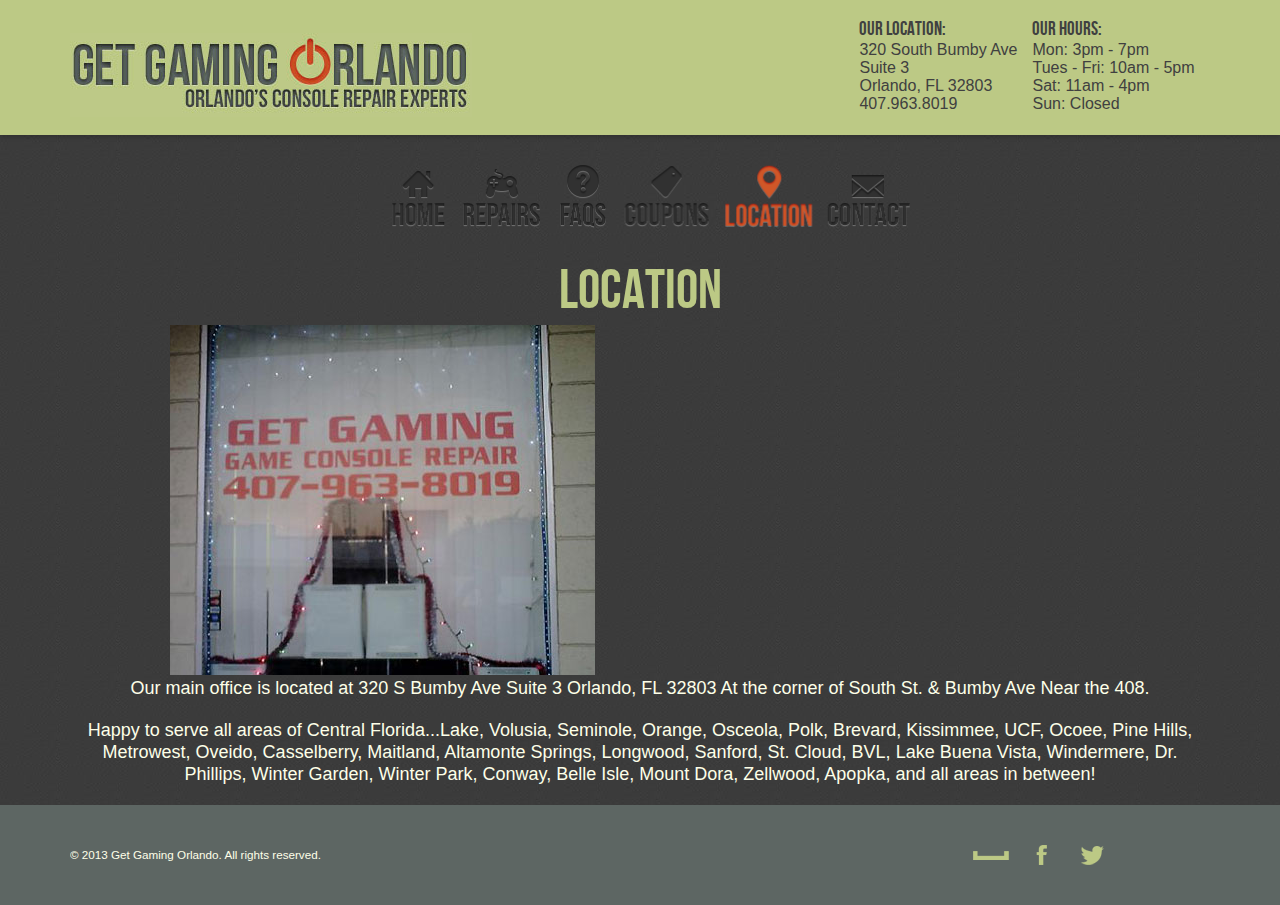
<file: project/location.html>
<!DOCTYPE html>
<html lang="en">
	<head>
		<meta charset="utf-8" />
		<title>Get Gaming Orlando - Our Location</title>
		<link rel="shortcut icon" type="image/x-icon" href="img/favicon.ico" />
		<meta name="description" content="Want to visit us? Find were we are located!" />
		<meta name="keywords" content="orlando, florida, fl, repair, repair service, console, gaming console, xbox, xbox 360,microsoft, playstation, playstation 3, playstation three, psp, psp go, wii, nintendo, red ring of death, yellow ring of death, location, our location">
		<meta name="viewport" content="width=device-width, initial-scale=1.0" />
		<!--[if lte IE 9]>
		<link rel="stylesheet" href="css/ie.css" type="text/css" media="screen" />
		<![endif]-->
		<link rel="stylesheet" href="css/1140.css" type="text/css" media="screen" />
		<link rel="stylesheet" href="css/style.css" />
		<script type="text/javascript" src="js/css3-mediaqueries.js"></script>
		<script type="text/javascript" src="js/jquery-1.9.1.min.js"></script>
		<!--[if (gte IE 6)&(lte IE 8)]>
		  <script type="text/javascript" src="js/selectivizr-min.js"></script>
		<![endif]-->
		<!--[if lt IE 9]>
		<script src="js/html5shiv.js"></script>
		<![endif]-->
		<script>
		  (function(i,s,o,g,r,a,m){i['GoogleAnalyticsObject']=r;i[r]=i[r]||function(){
		  (i[r].q=i[r].q||[]).push(arguments)},i[r].l=1*new Date();a=s.createElement(o),
		  m=s.getElementsByTagName(o)[0];a.async=1;a.src=g;m.parentNode.insertBefore(a,m)
		  })(window,document,'script','//www.google-analytics.com/analytics.js','ga');

		  ga('create', 'UA-39597682-1', 'github.com');
		  ga('send', 'pageview');
		</script>
	</head>
	<body>
		<header>
			<div class="row">
				<a class="eightcol" href="index.html"><h1 class="logo">Get Gaming Orlando</h1></a>
				<div class="business fourcol last">
					<div class="business-column">
						<h2>Our Location:</h2>
						<address>
							320 South Bumby Ave<br/>
							Suite 3<br/>
							Orlando, FL 32803<br/>
							407.963.8019<br/>
						</address>
					</div><!-- end of first column -->
					<div class="business-column">
						<h2>Our Hours:</h2>
						<ul>
							<li>Mon: 3pm - 7pm</li>
							<li>Tues - Fri: 10am - 5pm</li>
							<li>Sat: 11am - 4pm</li>
							<li>Sun: Closed</li>
						</ul>
					</div><!-- end of last column -->
				</div><!-- end of buisness -->
			</div><!-- end of row -->
		</header>
			<div class="row">
					<nav class="twelvecol">
						<ul>
							<li class="home"><a href="index.html">Home</a></li>
							<li class="repairs"><a href="repairs.html">Repairs</a></li>
							<li class="faqs"><a href="faqs.html">FAQs</a></li>
							<li class="coupons"><a href="coupons.html">Coupons</a></li>
							<li class="location location-active"><a href="location.html">Location</a></li>
							<li class="contact"><a href="contact.html">Contact</a></li>
						</ul>
					</nav>
				</div><!-- end of row -->
		<div id="location-content" class="container">
			<div class="row">
				<h3 class="twelvecol">Location</h3>
				<img src="img/store.jpg" alt="Our Store" />
				<iframe width="425" height="350" frameborder="0" scrolling="no" marginheight="0" marginwidth="0" src="http://maps.google.com/maps?f=q&amp;source=s_q&amp;hl=en&amp;geocode=&amp;q=Get+Gaming+Orlando,+South+Bumby+Avenue,+Orlando,+FL&amp;aq=0&amp;oq=Get+Gam&amp;sll=28.539122,-81.352167&amp;sspn=0.01197,0.022724&amp;g=320+Bumby+Street,+Orlando,+FL&amp;ie=UTF8&amp;hq=Get+Gaming&amp;hnear=S+Bumby+Ave,+Orlando,+Florida&amp;t=m&amp;z=14&amp;iwloc=A&amp;cid=10886091101976986712&amp;ll=28.539123,-81.352018&amp;output=embed"></iframe><br /><small><a href="http://maps.google.com/maps?f=q&amp;source=embed&amp;hl=en&amp;geocode=&amp;q=Get+Gaming+Orlando,+South+Bumby+Avenue,+Orlando,+FL&amp;aq=0&amp;oq=Get+Gam&amp;sll=28.539122,-81.352167&amp;sspn=0.01197,0.022724&amp;g=320+Bumby+Street,+Orlando,+FL&amp;ie=UTF8&amp;hq=Get+Gaming&amp;hnear=S+Bumby+Ave,+Orlando,+Florida&amp;t=m&amp;z=14&amp;iwloc=A&amp;cid=10886091101976986712&amp;ll=28.539123,-81.352018">View Larger Map</a></small>
				<p class="twelvecol">Our main office is located at 
				320 S Bumby Ave Suite 3
				Orlando, FL 32803
				At the corner of South St. &amp; Bumby Ave
				Near the 408.</p>
				<p class="twelvecol">Happy to serve all areas of Central Florida...Lake, Volusia, Seminole, Orange, Osceola, Polk, Brevard, Kissimmee, UCF, Ocoee, Pine Hills, Metrowest, Oveido, Casselberry, Maitland, Altamonte Springs, Longwood, Sanford, St. Cloud, BVL, Lake Buena Vista, Windermere, Dr. Phillips, Winter Garden, Winter Park, Conway, Belle Isle, Mount Dora, Zellwood, Apopka, and all areas in between!</p>
			</div><!-- end of row -->	
		</div><!-- end of container -->
		<footer>
				<div class="row">
					<small class="ninecol">&copy; 2013 Get Gaming Orlando. All rights reserved.</small>
					<div class="social threecol last">
						<a class="myspace" href="http://www.myspace.com/getgamingorlando">Myspace</a>
						<a class="facebook" href="http://www.facebook.com/pages/Get-Gaming-Orlando-Video-Gaming-System-Repairs-and-Computer-Repairs/262584597124906?sk=info">Facebook</a>
						<a class="twitter" href="https://twitter.com/getgamingorl">Twitter</a>
					</div><!-- end of social -->
				</div><!-- end of row -->
		</footer>
	</body>
</html>
</file>
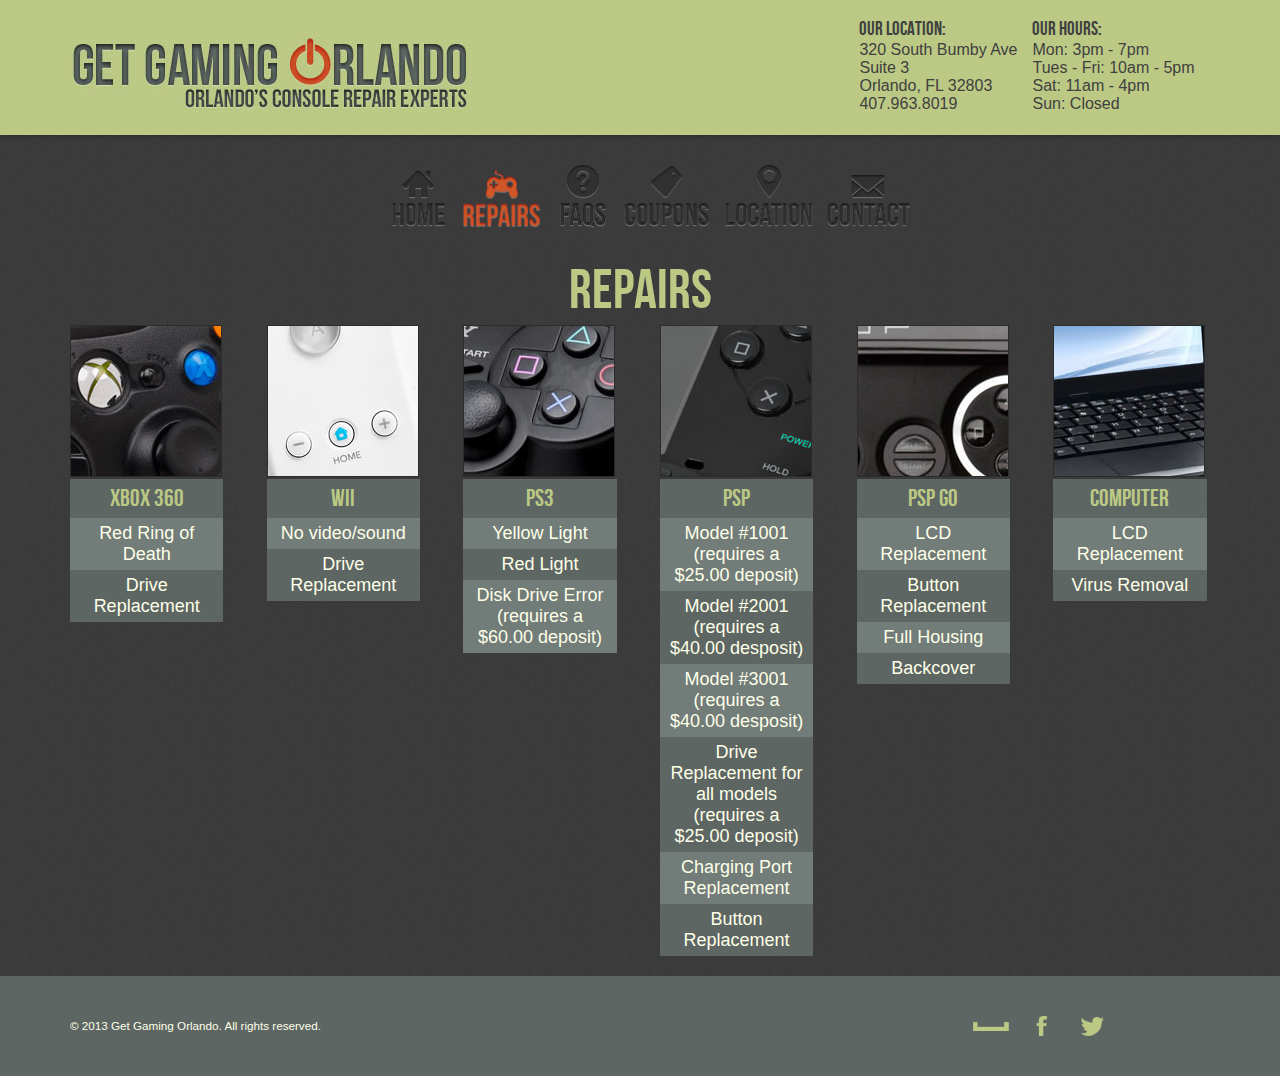
<file: project/repairs.html>
<!DOCTYPE html>
<html lang="en">
	<head>
		<meta charset="utf-8" />
		<title>Get Gaming Orlando - Repairs</title>
		<link rel="shortcut icon" type="image/x-icon" href="img/favicon.ico" />
		<meta name="description" content="View our console repair list." />
		<meta name="keywords" content="orlando, florida, fl, repair, repair service, console, gaming console, xbox, xbox 360,microsoft, playstation, playstation 3, playstation three, psp, psp go, wii, nintendo, red ring of death, yellow ring of death, repair service, fix it">
		<meta name="viewport" content="width=device-width, initial-scale=1.0" />
		<!--[if lte IE 9]>
		<link rel="stylesheet" href="css/ie.css" type="text/css" media="screen" />
		<![endif]-->
		<link rel="stylesheet" href="css/1140.css" type="text/css" media="screen" />
		<link rel="stylesheet" href="css/style.css" />
		<script type="text/javascript" src="js/css3-mediaqueries.js"></script>
		<script type="text/javascript" src="js/jquery-1.9.1.min.js"></script>
		<!--[if (gte IE 6)&(lte IE 8)]>
		  <script type="text/javascript" src="js/selectivizr-min.js"></script>
		<![endif]-->
		<!--[if lt IE 9]>
		<script src="js/html5shiv.js"></script>
		<![endif]-->
		<script>
		  (function(i,s,o,g,r,a,m){i['GoogleAnalyticsObject']=r;i[r]=i[r]||function(){
		  (i[r].q=i[r].q||[]).push(arguments)},i[r].l=1*new Date();a=s.createElement(o),
		  m=s.getElementsByTagName(o)[0];a.async=1;a.src=g;m.parentNode.insertBefore(a,m)
		  })(window,document,'script','//www.google-analytics.com/analytics.js','ga');

		  ga('create', 'UA-39597682-1', 'github.com');
		  ga('send', 'pageview');
		</script>
	</head>
	<body>
		<header>
			<div class="row">
				<a class="eightcol" href="index.html"><h1 class="logo">Get Gaming Orlando</h1></a>
				<div class="business fourcol last">
					<div class="business-column">
						<h2>Our Location:</h2>
						<address>
							320 South Bumby Ave<br/>
							Suite 3<br/>
							Orlando, FL 32803<br/>
							407.963.8019<br/>
						</address>
					</div><!-- end of first column -->
					<div class="business-column">
						<h2>Our Hours:</h2>
						<ul>
							<li>Mon: 3pm - 7pm</li>
							<li>Tues - Fri: 10am - 5pm</li>
							<li>Sat: 11am - 4pm</li>
							<li>Sun: Closed</li>
						</ul>
					</div><!-- end of last column -->
				</div><!-- end of buisness -->
			</div><!-- end of row -->
		</header>
			<div class="row">
					<nav class="twelvecol">
						<ul>
							<li class="home"><a href="index.html">Home</a></li>
							<li class="repairs repairs-active"><a href="repairs.html">Repairs</a></li>
							<li class="faqs"><a href="faqs.html">FAQs</a></li>
							<li class="coupons"><a href="coupons.html">Coupons</a></li>
							<li class="location"><a href="location.html">Location</a></li>
							<li class="contact"><a href="contact.html">Contact</a></li>
						</ul>
					</nav>
				</div><!-- end of row -->
		<div id="repairs-content" class="container">
			<div class="row">
				<h3 class="twelvecol">Repairs</h3>
						<div class="twocol console">
							<img src="img/xbox360.jpg" alt="Xbox 360" />
							<h4  class="odd">Xbox 360</h4>
							<h5 class="even">Red Ring of Death</h5>
							<h5 class="odd">Drive Replacement</h5>
						</div>
						<div class="twocol console">
							<img src="img/wii.jpg" id="wii" alt="Nintendo Wii" />
							<h4 class="odd">Wii</h4>
							<h5 class="even">No video/sound</h5>
							<h5 class="odd">Drive Replacement</h5>
						</div>
						<div class="twocol console">
							<img src="img/ps3.jpg" alt="Playstation 3" />
							<h4 class="odd">PS3</h4>
							<h5 class="even">Yellow Light</h5>
							<h5 class="odd">Red Light</h5>
							<h5 class="even">Disk Drive Error (requires a $60.00 deposit)</h5>
						</div>
						<div class="twocol console">
							<img src="img/psp.jpg" id="psp" alt="PSP" />
							<h4 class="odd">PSP</h4>
							<h5 class="even">Model #1001 (requires a $25.00 deposit)</h5>
							<h5 class="odd">Model #2001 (requires a $40.00 desposit)</h5>
							<h5 class="even">Model #3001 (requires a $40.00 desposit)</h5>
							<h5 class="odd">Drive Replacement for all models (requires a $25.00 deposit)</h5>
							<h5 class="even">Charging Port Replacement</h5>
							<h5 class="odd">Button Replacement</h5>
						</div>
						<div class="twocol console">
							<img src="img/pspgo.jpg" id="pspgo" alt="PSP Go" />
							<h4 class="odd">PSP Go</h4>
							<h5 class="even">LCD Replacement</h5>
							<h5 class="odd">Button Replacement</h5>
							<h5 class="even">Full Housing</h5>
							<h5 class="odd">Backcover</h5>
						</div>
						<div class="twocol last console">
							<img src="img/laptop.jpg" id="computer" alt="Laptop Computer" />
							<h4 class="odd">Computer</h4>
							<h5 class="even">LCD Replacement</h5>
							<h5 class="odd">Virus Removal</h5>
						</div>
			</div><!-- end of row -->	
		</div><!-- end of container -->
		<footer>
				<div class="row">
					<small class="ninecol">&copy; 2013 Get Gaming Orlando. All rights reserved.</small>
					<div class="social threecol last">
						<a class="myspace" href="http://www.myspace.com/getgamingorlando">Myspace</a>
						<a class="facebook" href="http://www.facebook.com/pages/Get-Gaming-Orlando-Video-Gaming-System-Repairs-and-Computer-Repairs/262584597124906?sk=info">Facebook</a>
						<a class="twitter" href="https://twitter.com/getgamingorl">Twitter</a>
					</div><!-- end of social -->
				</div><!-- end of row -->
		</footer>
	</body>
</html>
</file>
<file: project/css/ie.css>
.onecol {
width: 4.7%;
}

.twocol {
width: 13.2%;
}

.threecol {
width: 22.05%;
}

.fourcol {
width: 30.6%;
}

.fivecol {
width: 39%;
}

.sixcol {
width: 48%;
}

.sevencol {
width: 56.75%;
}

.eightcol {
width: 61.6%;
}

.ninecol {
width: 74.05%;
}

.tencol {
width: 82%;
}

.elevencol {
width: 91.35%;
}
</file>
<file: activities/css/analysis.css>
html {
	background-color: #788;
}

body {
	width: 978px;
	margin: 0 auto;
	background-color: #eed;
	color: #444;
	box-shadow: 0 0 10px rgba(0,0,0, .5)
}

h1, h2, h3, h4 {
	margin: 0;
	padding-left: 10px
}

h1 {
	background-color: #444;
	color: #eed;
	padding: 15px 0;
	text-align: center;
}

ul {
	list-style: square;
}

p {
	padding: 0 20px;
}

a {
	color: #599;
}

#intent {
	margin: 25px 10px;
}

#competitive {
	color: #eed;
	background-color: #444;
	padding: 25px 10px;
}

#competitive h3 {
	margin-bottom: 5px;
}

#target {
	padding-bottom: 10px;
	margin: 25px 10px 0;
}
</file>
<file: project/css/1140.css>
/* CSS Resets */

html,body,div,span,object,iframe,h1,h2,h3,h4,h5,h6,p,blockquote,pre,a,abbr,address,cite,code,del,dfn,em,img,ins,q,small,strong,sub,sup,dl,dt,dd,ol,ul,li,fieldset,form,label,legend,table,caption,tbody,tfoot,thead,tr,th,td{border:0;margin:0;padding:0}article,aside,figure,figure img,figcaption,hgroup,footer,header,nav,section,video,object{display:block}a img{border:0}figure{position:relative}figure img{width:100%}


/* ==================================================================================================================== */
/* ! The 1140px Grid V2 by Andy Taylor \ http://cssgrid.net \ http://www.twitter.com/andytlr \ http://www.andytlr.com   */
/* ==================================================================================================================== */

.container {
padding-left: 20px;
padding-right: 20px;
}

.row {
width: 100%;
max-width: 1140px;
min-width: 755px;
margin: 0 auto;
overflow: hidden;
}

.onecol, .twocol, .threecol, .fourcol, .fivecol, .sixcol, .sevencol, .eightcol, .ninecol, .tencol, .elevencol {
margin-right: 3.8%;
float: left;
min-height: 1px;
}

.row .onecol {
width: 4.85%;
}

.row .twocol {
width: 13.45%;
}

.row .threecol {
width: 22.05%;
}

.row .fourcol {
width: 30.75%;
}

.row .fivecol {
width: 39.45%;
}

.row .sixcol {
width: 48%;
}

.row .sevencol {
width: 56.75%;
}

.row .eightcol {
width: 65.4%;
}

.row .ninecol {
width: 74.05%;
}

.row .tencol {
width: 82.7%;
}

.row .elevencol {
width: 91.35%;
}

.row .twelvecol {
width: 100%;
float: left;
}

.last {
margin-right: 0px;
}

img, object, embed {
max-width: 100%;
}

img {
	height: auto;
}


/* Smaller screens */

@media only screen and (max-width: 1023px) {

	body {
	font-size: 0.8em;
	line-height: 1.5em;
	}
	
	}


/* Mobile */

@media handheld, only screen and (max-width: 767px) {

	body {
	font-size: 16px;
	-webkit-text-size-adjust: none;
	}
	
	.row, body, .container {
	width: 100%;
	min-width: 0;
	margin-left: 0px;
	margin-right: 0px;
	padding-left: 0px;
	padding-right: 0px;
	}
	
	.row .onecol, .row .twocol, .row .threecol, .row .fourcol, .row .fivecol, .row .sixcol, .row .sevencol, .row .eightcol, .row .ninecol, .row .tencol, .row .elevencol, .row .twelvecol {
	width: auto;
	float: none;
	margin-left: 0px;
	margin-right: 0px;
	padding-left: 20px;
	padding-right: 20px;
	}

}
</file>
<file: project/css/style.css>
/*-------------- Reset ---------------*/
body, div, dl, dt, dd, ul, ol, li, h1, h2, h3, h4, h5, h6, 
pre, form, fieldset, input, textarea, p, blockquote, th, td { 
	padding: 0;
	margin: 0;
	}
fieldset, img { 
	border: 0;
	}
table {
	border-collapse: collapse;
	border-spacing: 0;
	}
ol, ul {
	list-style: none;
	}
address, caption, cite, code, dfn, em, strong, th, var {
	font-weight: normal;
	font-style: normal;
	}
caption, th {
	text-align: left;
	}
h1, h2, h3, h4, h5, h6 {
	font-weight: normal;
	font-size: 100%;
	}
q:before, q:after {
	content: '';
	}
abbr, acronym { 
	border: 0;
	}

/*-------------- General Selectors ---------------*/

@font-face {
    font-family: 'BebasNeueRegular';
    src: url('../font/BebasNeue-webfont.eot');
    src: url('../font/BebasNeue-webfont.eot?#iefix') format('embedded-opentype'),
         url('../font/BebasNeue-webfont.woff') format('woff'),
         url('../font/BebasNeue-webfont.ttf') format('truetype'),
         url('../font/BebasNeue-webfont.svg#BebasNeueRegular') format('svg');
    font-weight: normal;
    font-style: normal;

}

html {
	background-image: url(../img/bg-pattern.jpg);
	font: 62.5% Helvetica, Arial, sans-serif;
}

h1, h2, h3, h4, nav {
	font-family: 'BebasNeueRegular', Helvetica, Arial, sans-serif;
}

h3, h4, h5 {
	color: #bcc985;
	text-align: center;
}

h3 {
	font-size: 5.6em;
}

h4 {
	font-size: 2.4em;
}

a, p, small, h5, dd, label, select {
	color: #fdffe8;
}

a, p, h5, dt, dd, label {
	font-size: 1.8em;
}

a {
	text-decoration: none;
}

p {
	font-weight: 100;
	line-height: 22px;
}

/*------------------ Header -------------------*/

header {
	background-color: #bcc985;
	overflow: hidden;
	padding: 1.4035088% 0;
	-webkit-box-shadow: 0 2px 5px rgba(0,0,0, .2);
	-moz-box-shadow: 0 2px 5px rgba(0,0,0, .2);
	box-shadow: 0 2px 5px rgba(0,0,0, .2);
}

.logo {
	background: url(../img/logo.jpg) no-repeat;
	height: 84px;
	text-indent: -9999em;
	margin-top: 2.0107239%;
}

.business {
	float: right;
	margin-right: 0;
	color: #404040;
}

.business h2 {
	font-size: 1.2em;
}

.business-column {
	float: left;
	font-size: 1.6em;
	padding-right: 4.2735043%;
}

.business-column:last-child {
	padding-right: 0;
}

/*------------------ Naviation -------------------*/

nav {
	margin: 2.6315789% 0;
}

nav ul {
	width: 47.3684211%;
	margin: 0 auto;
}

nav li {
	float: left;
	width: 15.7407407%;
	text-align: center;
	background: url(../img/nav.png) no-repeat .35% 4.706%;
	height: 63px;
}

nav li:hover {
	background-position: .35% 87.059%;
}

nav a {
	display: block;
	height: 63px;
	text-indent: -9999em;
}

.home-active {
	background-position: .35% 87.059%;
}

/*----- Repairs -----*/

.repairs {
	background-position: 20.224% 4.706%;
	width: 16.6666667%;
}

.repairs:hover {
	background-position: 20.224% 87.059%;
}

.repairs-active {
	background-position: 20.224% 87.059%;
}

/*----- FAQS -----*/

.faqs {
	background-position: 40% 4.706%;
	width: 12.962963%;
}

.faqs:hover {
	background-position: 40% 87.059%;
}

.faqs-active {
	background-position: 40% 87.059%;
}

/*----- Coupons -----*/

.coupons {
	background-position: 59.69% 4.706%;
	width: 18.5185185%;
}

.coupons:hover {
	background-position: 59.69% 87.059%;
}

.coupons-active {
	background-position: 59.69% 87.059%;
}

/*----- Location -----*/

.location {
	background-position: 79.142% 4.706%;
	width: 18.5185185%;
}

.location:hover {
	background-position: 79.142% 87.059%;
}

.location-active {
	background-position: 79.142% 87.059%;
}

/*----- Contact -----*/

.contact {
	background-position: 98.456% 4.706%;
	width: 17.5925926%;
}

.contact:hover {
	background-position: 98.456% 87.059%;
}

.contact-active {
	background-position: 98.456% 87.059%;
}

/*------------------ CTA -------------------*/

#shadow {
	-wekbit-box-shadow: 0 0 8px rgba(0,0,0, .3);
	-moz-box-shadow: 0 0 8px rgba(0,0,0, .3);
	box-shadow: 0 0 8px rgba(0,0,0, .3);
}

#cta {
	background: url(../img/cta.jpg) no-repeat;
	height: 368px;
	text-shadow: 0 1px 0 rgba(0,0,0, .3);
}

#cta h3 {
	text-align: center;
	color: #bcc985;
	font-size: 7.1em;
	padding-top: 5%;
}

#cta p {
	width: 52.6315789%;
	margin: 0 auto 1.754386%;
	text-align: center;
}

#cta a {
	display: block;
	width: 13.1578947%;
	background: #dd7033; /* Old browsers */
	background: -moz-linear-gradient(top,  #dd7033 0%, #c33f1d 100%); /* FF3.6+ */
	background: -webkit-gradient(linear, left top, left bottom, color-stop(0%,#dd7033), color-stop(100%,#c33f1d)); /* Chrome,Safari4+ */
	background: -webkit-linear-gradient(top,  #dd7033 0%,#c33f1d 100%); /* Chrome10+,Safari5.1+ */
	background: -o-linear-gradient(top,  #dd7033 0%,#c33f1d 100%); /* Opera 11.10+ */
	background: -ms-linear-gradient(top,  #dd7033 0%,#c33f1d 100%); /* IE10+ */
	background: linear-gradient(to bottom,  #dd7033 0%,#c33f1d 100%); /* W3C */
	filter: progid:DXImageTransform.Microsoft.gradient( startColorstr='#dd7033', endColorstr='#c33f1d',GradientType=0 ); /* IE6-9 */
	border: 1px solid #d05728;
	padding: .75em;
	margin: 0 auto;
	text-align: center;
	-webkit-box-shadow: 0 0 5px rgba(0,0,0, .2);
	-moz-box-shadow: 0 0 5px rgba(0,0,0, .2);
	box-shadow: 0 0 5px rgba(0,0,0, .2);
}

/*------------------ Info Boxes -------------------*/

#repair-info h4{
	background: url(../img/controller.png) no-repeat 50% 0;
}

#price-info h4{
	background: url(../img/price.png) no-repeat 50% 0;
}

#customer-info h4{
	background: url(../img/person.png) no-repeat 50% 0;
}

.column {
	background: #3d3d3d; /* Old browsers */
	background: -moz-radial-gradient(center, ellipse cover,  #3d3d3d 0%, #313131 100%); /* FF3.6+ */
	background: -webkit-gradient(radial, center center, 0px, center center, 100%, color-stop(0%,#3d3d3d), color-stop(100%,#313131)); /* Chrome,Safari4+ */
	background: -webkit-radial-gradient(center, ellipse cover,  #3d3d3d 0%,#313131 100%); /* Chrome10+,Safari5.1+ */
	background: -o-radial-gradient(center, ellipse cover,  #3d3d3d 0%,#313131 100%); /* Opera 12+ */
	background: -ms-radial-gradient(center, ellipse cover,  #3d3d3d 0%,#313131 100%); /* IE10+ */
	background: radial-gradient(ellipse at center,  #3d3d3d 0%,#313131 100%); /* W3C */
	filter: progid:DXImageTransform.Microsoft.gradient( startColorstr='#3d3d3d', endColorstr='#313131',GradientType=1 ); /* IE6-9 fallback on horizontal gradient */
	height: 345px;
	border: 1px solid #2c2c2c;
	margin: 2.5470085% 3.3960114% 2.5470085% 0;
}

.column:last-child {
	margin-right: 0;
}

.column h4 {
	color: #bcc985;
	text-align: center;
	margin-top: 9.97151%;
	font-size: 2.2em;
	padding-top: 32.7635328%;
}

.column p {
	padding: 2.8490028% 4% 0;
	margin-left: 1.4245014%;
}

/*------------------ FAQs -------------------*/

#faq-content dt {
	color: #bcc985;
}

#faq-content dd {
	line-height: 22px;
	margin-bottom: 1.3157895%;
}

#faq-content dt:nth-child(8) {
	margin-top: -6.5789474%;
}

#faq-content dd:nth-child(9) {
	margin-top: -4.8245614%;
}

#faq-content dt:nth-child(12) {
	margin-top: -6.5789474%;
}

#faq-content dd:nth-child(13) {
	margin-top: -4.8245614%;
}

/*------------------ Repairs -------------------*/

.console {
	margin-bottom: 1.754386%;
}

.console img {
	border: 1px solid #2c2c2c;
}

.odd, .even {
	padding: 3.2679739%;
}

.odd {
	background-color: #5d6663;
}

.even {
	background-color: #727C79;
}

/*------------------ Coupons -------------------*/

#coupons-content {
	margin-bottom: 1.4064698%;
}

.coupon {
	background: #3d3d3d; /* Old browsers */
	background: -moz-radial-gradient(center, ellipse cover,  #3d3d3d 0%, #313131 100%); /* FF3.6+ */
	background: -webkit-gradient(radial, center center, 0px, center center, 100%, color-stop(0%,#3d3d3d), color-stop(100%,#313131)); /* Chrome,Safari4+ */
	background: -webkit-radial-gradient(center, ellipse cover,  #3d3d3d 0%,#313131 100%); /* Chrome10+,Safari5.1+ */
	background: -o-radial-gradient(center, ellipse cover,  #3d3d3d 0%,#313131 100%); /* Opera 12+ */
	background: -ms-radial-gradient(center, ellipse cover,  #3d3d3d 0%,#313131 100%); /* IE10+ */
	background: radial-gradient(ellipse at center,  #3d3d3d 0%,#313131 100%); /* W3C */
	filter: progid:DXImageTransform.Microsoft.gradient( startColorstr='#3d3d3d', endColorstr='#313131',GradientType=1 ); /* IE6-9 fallback on horizontal gradient */
	height: 200px;
	border: 1px solid #2c2c2c;
	margin-right: 1.754386%;
}

.coupon h4 {
	padding-top: 22.7920228%;
}

.coupon small {
	display: block;
	width: 85.4700855%;
	text-align: center;
	margin: 0 auto;
}

/*------------------ Location -------------------*/

#location-content img {
	margin: auto 4.3859649% auto 8.7719298%
}

#location-content small {
	display: none;
}

#location-content p {
	margin: 0 auto 1.754386%;
	text-align: center;
}

/*------------------ Contact -------------------*/

form {
	width: 80%;
	margin: 2% auto;
}

label {
	width: 20%;
	float: left;
	text-align: right;
	clear: right;
	margin-right: 1%;
}

label:nth-child(13) {
	clear: left;
}

input, textarea {
	-webkit-box-shadow: 0 0 5px rgba(0,0,0, .5);
	-moz-box-shadow: inset 0 0 5px rgba(0,0,0, .5);
	box-shadow: inset 0 0 5px rgba(0,0,0, .5);
}

input, select, textarea {
	background-color: #5d6663;
	border: 1px solid #2c2c2c;
}

input, select {
	float: left;
	width: 20%;
	clear: right;
	margin-bottom: 2%;
	padding: .5% 0;
}

input:focus, textarea:focus {
	-webkit-box-shadow: 0 0 7px rgba(208,85,40, .5);
	-moz-box-shadow: 0 0 7px rgba(208,85,40, .5);
	box-shadow: 0 0 7px rgba(208,85,40, .5);
}

textarea {
	width: 61%;
	margin: 0 auto;
}

#submit {
	padding: .75em;
	float: right;
	margin: 2% 18% 2% auto;
	color: #fdffe8;
	width: 8.7719298%;
	background: #dd7033; /* Old browsers */
	background: -moz-linear-gradient(top,  #dd7033 0%, #c33f1d 100%); /* FF3.6+ */
	background: -webkit-gradient(linear, left top, left bottom, color-stop(0%,#dd7033), color-stop(100%,#c33f1d)); /* Chrome,Safari4+ */
	background: -webkit-linear-gradient(top,  #dd7033 0%,#c33f1d 100%); /* Chrome10+,Safari5.1+ */
	background: -o-linear-gradient(top,  #dd7033 0%,#c33f1d 100%); /* Opera 11.10+ */
	background: -ms-linear-gradient(top,  #dd7033 0%,#c33f1d 100%); /* IE10+ */
	background: linear-gradient(to bottom,  #dd7033 0%,#c33f1d 100%); /* W3C */
	filter: progid:DXImageTransform.Microsoft.gradient( startColorstr='#dd7033', endColorstr='#c33f1d',GradientType=0 ); /* IE6-9 */
}

/*------------------ Footer -------------------*/

footer {
	background-color: #5d6663;
	font-size: 1.4em;
	line-height: 100px;
}

.social a {
	display: block;
	text-indent: 100%;
	white-space: nowrap;
	overflow: hidden;
	width: 14.3426295%;
	height: 20px;
	float: left;
	padding-top: 32%;
	margin-left: 5.9760956%;
}

.myspace {
	background: url(../img/myspace.gif) no-repeat 50%;
}

.facebook {
	background: url(../img/facebook.gif) no-repeat 50%;
}

.twitter {
	background: url(../img/twitter.gif) no-repeat 50%;
}

/*------------------ Media Queries -------------------*/

@media screen and (max-width: 1104px) {

	.business-column {
		font-size: 1.3em;
	}
}

@media screen and (max-width: 1023px) {

	.logo {
		margin-left: 2.5%;
	}

	.business {
		margin-top: 2.5%;
	}

	nav ul {
		width: 55%;
	}

	h3 {
		margin: 2% auto;
	}

	#cta h3 {
		margin: 5% auto 2%;
	}

	.column h4 {
		padding-top: 40%;
	}

	#location-content img {
		margin-left: 3%;
	}

	footer small {
		margin-left: 2%;
	}

	.row > small {
		margin-right: 0;
	}

}

@media screen and (max-width: 960px) {

	#location-content img {
		margin-left: 0;
	}
}

@media screen and (max-width: 800px) {

	.column h4 {
		padding-top: 55%;
	}
}

@media screen and (max-width: 768px) {

	.logo {
		margin: 0 auto;
	}

	.business-column:first-child {
		margin-left: -10%;
	}

	.business-column {
		font-size: 1.4em;
		padding-right: 2%;
	}

	nav ul{
		width: 70%;
	}

	 h3 {
	 	margin: 2%;
	 }

	#shadow {
		box-shadow: none;
	}

	#cta {
		width: 95%;
	}

	#cta h3 {
		margin: 5% auto;
		padding-top: 8%;
	}

	#cta p {
		width: 70%;
	}

	#cta a {
		width: 40%;
	}

	.column {
		margin-right: .9%;
	}

	.column h4 {
		padding-top: 50%;
	}

	.column p {
		padding: 3% 5%;
	}

	dd, dt {
		font-size: 1.4em;
	}

	#faq-content dt:nth-child(8) {
		margin: 0;
	}

	#faq-content dd:nth-child(9) {
		margin: 0;
	}

	#faq-content dt:nth-child(12) {
		margin: 0;
	}

	#faq-content dd:nth-child(13) {
		margin: 0;
	}

	.coupon small {
		font-size: 1.4em;
	}

	#location-content img {
		margin-left: 20%;
	}

	#location-content p {
		width: 80%;
		margin-left: 5%;
	}

	iframe {
		margin-left: 20%;
	}

	.social a {
		padding-top: 40%;
	}

}

@media screen and (max-width: 767px) {

	.business-column:first-child {
		margin-left: 0%;
	}

	h3 {
		font-size: 3.0em;
		margin: 5% auto;
	}

	#cta h3 {
		font-size: 3.6em;
	}

	#cta p {
		font-size: 1.4em;
	}

	#cta a {
		font-size: 1.2em;
	}
	
	.column h4 {
		margin-top: 0;
		padding-top: 20%
	}

	.column p {
		line-height: .9em;
	}

	#repair-info h4{
		background: url(../img/controller.png) no-repeat 50% 20%;
	}

	#price-info h4{
		background: url(../img/price.png) no-repeat 50% 20%;
	}

	#customer-info h4{
		background: url(../img/person.png) no-repeat 50% 20%;
	}

	.console img {
		margin-left: 40%;
	}

	.coupon h4 {
		padding-top: 10%;
	}

	.coupon small {
		font-size: .9em;
	}

	input, label, select {
		float: none;
		display: block;
		width: 50%;
		margin: 1% auto;
	}

	input, select {
		height: 25px;
	}

	label {
		text-align: left;
	}

	textarea {
		display: block;
		width: 50%;
	}

	#submit {
		margin-right: 25%;
		width: 50%;
		padding: 2em 0 3em;
	}

	.row > small {
		padding-left: 5%;
	}

	.social {
		margin-bottom: 5%;
	}

	.social a:first-child {
		margin-left: 40%;
	}

	.social a {
		padding: 0 0;
		margin: auto auto;
		width: 10%;
	}

}

@media screen and (max-width: 730px) {

	.home {
		display: none;
	}
	
	nav ul {
		width: 82%;
	}
}

@media screen and (max-width: 630px) {

	nav {
		margin: 10% auto 0;
	}

	nav ul {
		width: 100%;
		margin-left: 10%;
	}

	nav li {
		background-image: none;
		padding: 0 1%;
	}

	nav a {
		text-indent: 0;
		font-size: 1.8em;
	}

	nav a:hover, .repairs-active a, .faqs-active a, .coupons-active a, .location-active a, .contact-active a {
		color: #D05728;
	}

	.repairs {
		width: auto;
	}

	.faqs {
		width: auto;
	}

	.column h4 {
		padding-top: 24%;
	}

	.coupons {
		width: auto;
	}

	.location {
		width: auto;
	}

	.contact {
		width: auto;
	}

	.console img {
		margin-left: 37%;
	}
}

@media screen and (max-width: 513px) {

	.business-column {
		font-size: 1.2em;
	}
}

@media screen and (max-width: 510px) {
	
	#cta p {
		width: 90%;
	}

	.column h4 {
		padding-top: 28%;
	}

	.column p {
		padding: 5% 2%;
	}
}

@media screen and (max-width: 447px) {

	.business-column {
		margin-right: 10%;
		font-size: .9em;
	}
}

@media screen and (max-width: 465px) {

	nav ul {
		margin-left: 5%;
	}

	nav a {
		font-size: 1.6em;
	}

	.console img {
		margin-left: 32%;
	}
}

@media screen and (max-width: 440px) {

	.column h4 {
		padding-top: 35%;
	}

	.column p {
		padding: 1% .2%;
		width: 100%;
		font-size: 1.6em;
	}
}

@media screen and (max-width: 425px) {

	.business-column {
		margin-right: 0;
	}
}


@media screen and (max-width: 410px) {

	.logo {
		background: url(../img/logo-380.jpg) no-repeat;
	}
}

@media screen and (max-width: 380px) {

	.logo {
		background: url(../img/logo-320.jpg) no-repeat;
		margin: auto auto -5% 0;
	}

	.business {
		font-size: .9em;
		margin: auto auto;
	}

	.business-column:first-child {
		margin-left: 6%;
	}

	.business-column {
		padding-right: 7%;
	}

	nav a {
		font-size: 1.2em;
	}

	#shadow {
		box-shadow: none;
	}

	#cta h3 {
		padding-top: 20%;
		font-size: 3.5em;
		margin-bottom: 2%;
	}

	#cta p {
		font-size: .9em;
		width: 90%;
	}

	#cta a {
		font-size: .9em;
	}

	.column h4 {
		padding-top: 50%;
	}

	.column p {
		font-size: 1.2em;
	}

	h3 {
		margin: 4% auto 5%;
		font-size: 2.0em;
	}

	h4 {
		font-size: 1.8em;
	}

	h5 {
		font-size: 1.4em;
	}

	.console img {
		margin-left: 25%;
	}

	.coupon h4 {
		padding-top: 20%;
	}

	#location-content img {
		margin: auto;
	}

	#location-content p {
		font-size: 1.2em;
	}

	#location-content p:last-child {
		font-size: .8em;
	}

	iframe {
		display: none;
	}

	dd, dt {
		font-size: 1.4em;
	}

	form {
		width: 90%;
		margin: 0 auto;
	}

	label, input, select {
		width: 80%;
	}

	label {
		text-align: left;
		font-size: .9em;
	}

	textarea {
		width: 83%;
	}

	#submit {
		width: 80%;
		margin-right: 10%;
	}

	footer small {
		font-size: .6em;
	}

	.social a {
		padding-top: 2%;
		margin: auto auto 5% 13%;
	}
	
}

@media screen and (max-width: 353px) {

	.business-column:first-child {
		margin-left: 0;
	}
}

@media screen and (max-width: 320px) {

	.logo {
		background: url(../img/logo-320.jpg) no-repeat;
		margin: auto auto -5% 0;
		height: 66px;
	}

	.business {
		font-size: .75em;
	}

	nav ul {
		margin-left: 0;
	}

	.column h4 {
		margin-top: 15%;
		padding-top: 50%;
	}

	footer small {
		font-size: .5em;
	}

	dd, dt {
		font-size: 1.2em;
	}

	#contact-content textarea {
		margin-left: 8%;
	}

	iframe {
		display: none;
	}

	#location-content p:last-child {
		font-size: .8em;
		width: 95%;
		margin-left: 0;
		padding: 0 1%;
	}

	.social {
		width: 100% !important;
		margin-left: -25% !important;
	}

}
</file>
